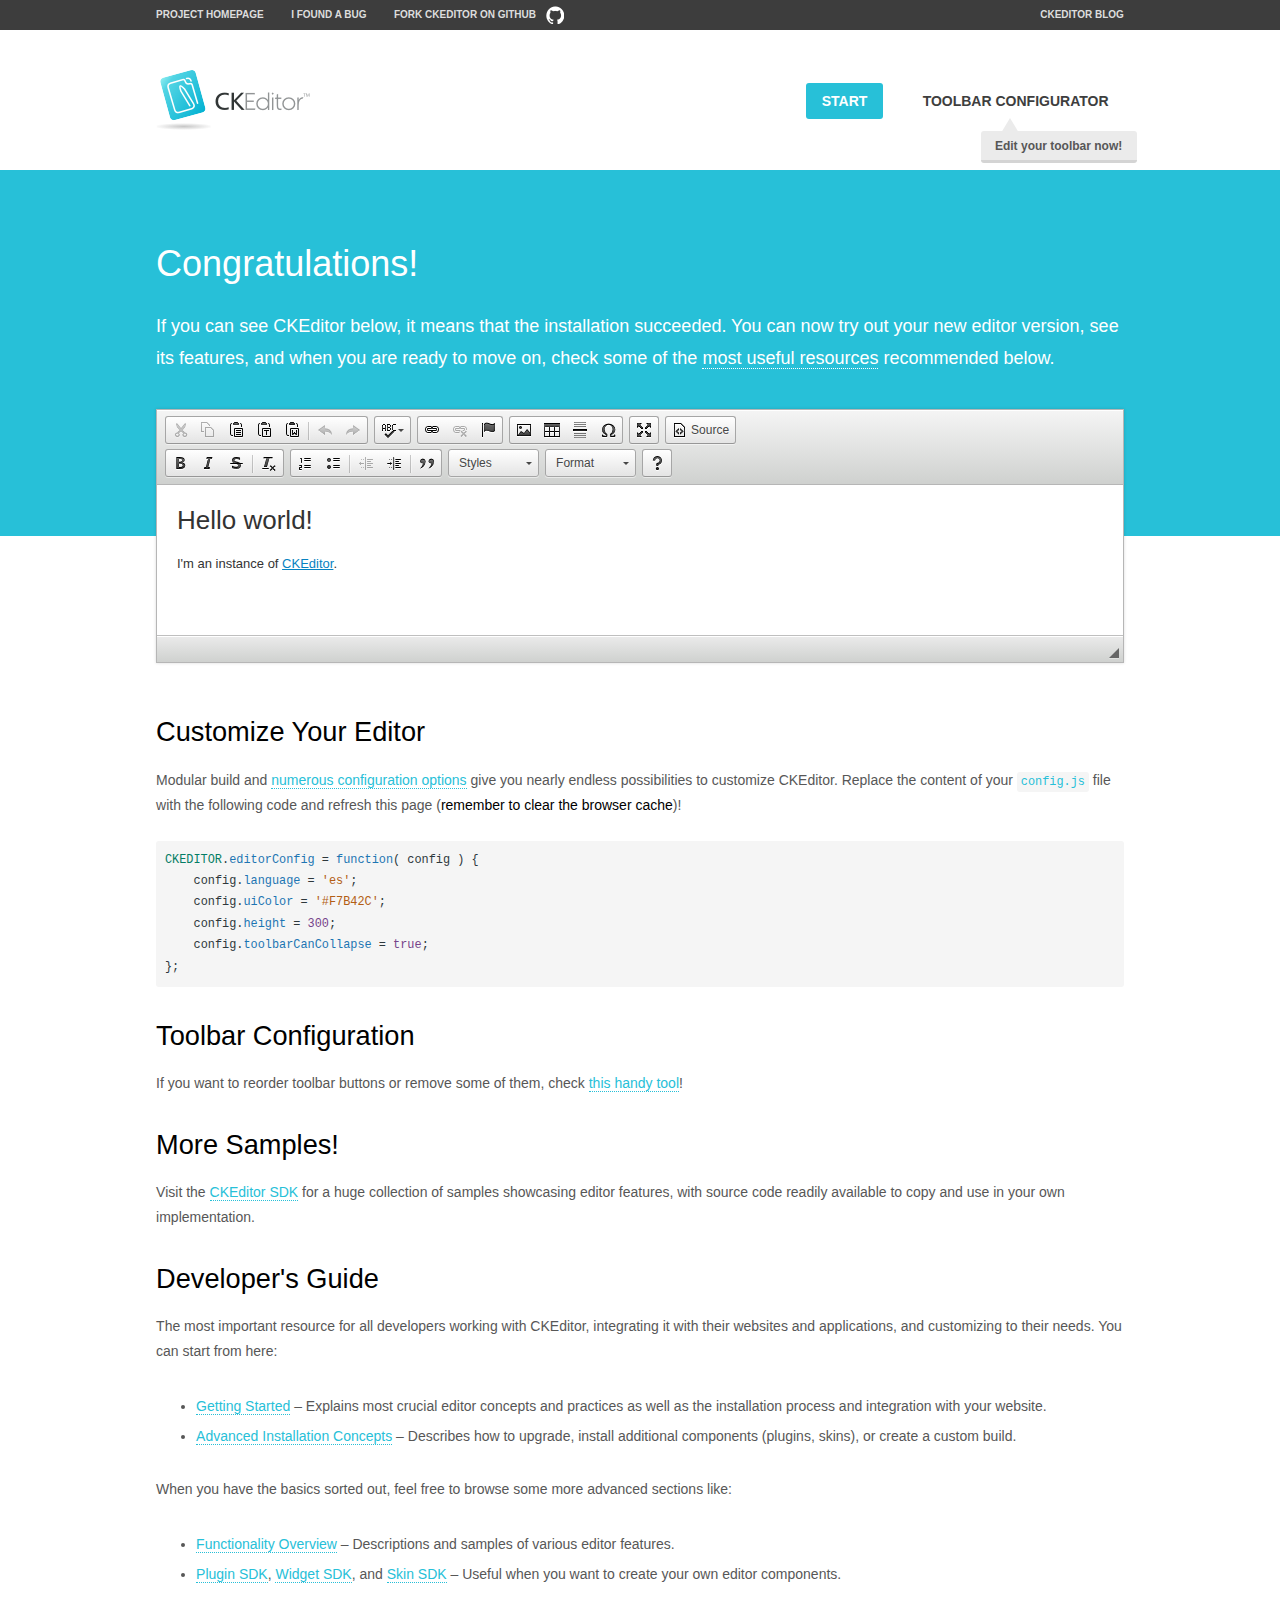
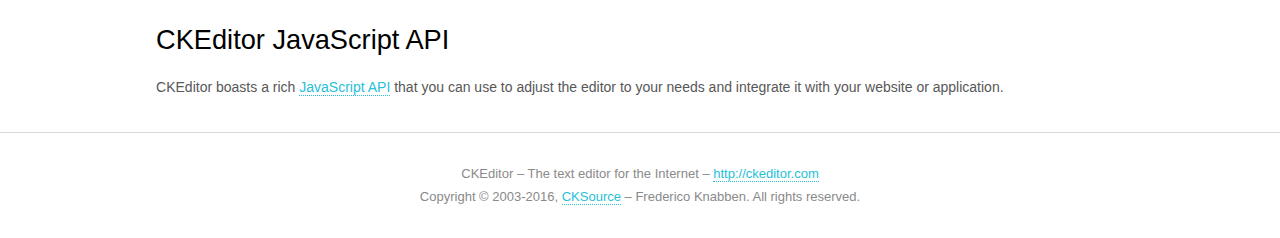
<file: assets/resources/plugins/ckeditor/samples/index.html>
<!DOCTYPE html>
<!--
Copyright (c) 2003-2016, CKSource - Frederico Knabben. All rights reserved.
For licensing, see LICENSE.md or http://ckeditor.com/license
-->
<html>
<head>
	<meta charset="utf-8">
	<title>CKEditor Sample</title>
	<script src="../ckeditor.js"></script>
	<script src="js/sample.js"></script>
	<link rel="stylesheet" href="css/samples.css">
	<link rel="stylesheet" href="toolbarconfigurator/lib/codemirror/neo.css">
</head>
<body id="main">

<nav class="navigation-a">
	<div class="grid-container">
		<ul class="navigation-a-left grid-width-70">
			<li><a href="http://ckeditor.com">Project Homepage</a></li>
			<li><a href="http://dev.ckeditor.com/">I found a bug</a></li>
			<li><a href="http://github.com/ckeditor/ckeditor-dev" class="icon-pos-right icon-navigation-a-github">Fork CKEditor on GitHub</a></li>
		</ul>
		<ul class="navigation-a-right grid-width-30">
			<li><a href="http://ckeditor.com/blog-list">CKEditor Blog</a></li>
		</ul>
	</div>
</nav>

<header class="header-a">
	<div class="grid-container">
		<h1 class="header-a-logo grid-width-30">
			<a href="index.html"><img src="img/logo.png" alt="CKEditor Sample"></a>
		</h1>

		<nav class="navigation-b grid-width-70">
			<ul>
				<li><a href="index.html" class="button-a button-a-background">Start</a></li>
				<li><a href="toolbarconfigurator/index.html" class="button-a">Toolbar configurator <span class="balloon-a balloon-a-nw">Edit your toolbar now!</span></a></li>
			</ul>
		</nav>
	</div>
</header>

<main>
	<div class="adjoined-top">
		<div class="grid-container">
			<div class="content grid-width-100">
				<h1>Congratulations!</h1>
				<p>
					If you can see CKEditor below, it means that the installation succeeded.
					You can now try out your new editor version, see its features, and when you are ready to move on, check some of the <a href="#sample-customize">most useful resources</a> recommended below.
				</p>
			</div>
		</div>
	</div>
	<div class="adjoined-bottom">
		<div class="grid-container">
			<div class="grid-width-100">
				<div id="editor">
					<h1>Hello world!</h1>
					<p>I'm an instance of <a href="http://ckeditor.com">CKEditor</a>.</p>
				</div>
			</div>
		</div>
	</div>

	<div class="grid-container">
		<div class="content grid-width-100">
			<section id="sample-customize">
				<h2>Customize Your Editor</h2>
				<p>Modular build and <a href="http://docs.ckeditor.com/#!/guide/dev_configuration">numerous configuration options</a> give you nearly endless possibilities to customize CKEditor. Replace the content of your <code><a href="../config.js">config.js</a></code> file with the following code and refresh this page (<strong>remember to clear the browser cache</strong>)!</p>
		<pre class="cm-s-neo CodeMirror"><code><span style="padding-right: 0.1px;"><span class="cm-variable">CKEDITOR</span>.<span class="cm-property">editorConfig</span> <span class="cm-operator">=</span> <span class="cm-keyword">function</span>( <span class="cm-def">config</span> ) {</span>
<span style="padding-right: 0.1px;"><span class="cm-tab">	</span><span class="cm-variable-2">config</span>.<span class="cm-property">language</span> <span class="cm-operator">=</span> <span class="cm-string">'es'</span>;</span>
<span style="padding-right: 0.1px;"><span class="cm-tab">	</span><span class="cm-variable-2">config</span>.<span class="cm-property">uiColor</span> <span class="cm-operator">=</span> <span class="cm-string">'#F7B42C'</span>;</span>
<span style="padding-right: 0.1px;"><span class="cm-tab">	</span><span class="cm-variable-2">config</span>.<span class="cm-property">height</span> <span class="cm-operator">=</span> <span class="cm-number">300</span>;</span>
<span style="padding-right: 0.1px;"><span class="cm-tab">	</span><span class="cm-variable-2">config</span>.<span class="cm-property">toolbarCanCollapse</span> <span class="cm-operator">=</span> <span class="cm-atom">true</span>;</span>
<span style="padding-right: 0.1px;">};</span></code></pre>
			</section>

			<section>
				<h2>Toolbar Configuration</h2>
				<p>If you want to reorder toolbar buttons or remove some of them, check <a href="toolbarconfigurator/index.html">this handy tool</a>!</p>
			</section>

			<section>
				<h2>More Samples!</h2>
				<p>Visit the <a href="http://sdk.ckeditor.com">CKEditor SDK</a> for a huge collection of samples showcasing editor features, with source code readily available to copy and use in your own implementation.</p>
			</section>

			<section>
				<h2>Developer's Guide</h2>
				<p>The most important resource for all developers working with CKEditor, integrating it with their websites and applications, and customizing to their needs. You can start from here:</p>
				<ul>
					<li><a href="http://docs.ckeditor.com/#!/guide/dev_installation">Getting Started</a> &ndash; Explains most crucial editor concepts and practices as well as the installation process and integration with your website.</li>
					<li><a href="http://docs.ckeditor.com/#!/guide/dev_advanced_installation">Advanced Installation Concepts</a> &ndash; Describes how to upgrade, install additional components (plugins, skins), or create a custom build.</li>
				</ul>
					<p>When you have the basics sorted out, feel free to browse some more advanced sections like:</p>
				<ul>
					<li><a href="http://docs.ckeditor.com/#!/guide/dev_features">Functionality Overview</a> &ndash; Descriptions and samples of various editor features.</li>
					<li><a href="http://docs.ckeditor.com/#!/guide/plugin_sdk_intro">Plugin SDK</a>, <a href="http://docs.ckeditor.com/#!/guide/widget_sdk_intro">Widget SDK</a>, and <a href="http://docs.ckeditor.com/#!/guide/skin_sdk_intro">Skin SDK</a> &ndash; Useful when you want to create your own editor components.</li>
				</ul>
			</section>

			<section>
				<h2>CKEditor JavaScript API</h2>
				<p>CKEditor boasts a rich <a href="http://docs.ckeditor.com/#!/api">JavaScript API</a> that you can use to adjust the editor to your needs and integrate it with your website or application.</p>
			</section>
		</div>
	</div>
</main>

<footer class="footer-a grid-container">
	<div class="grid-container">
		<p class="grid-width-100">
			CKEditor &ndash; The text editor for the Internet &ndash; <a class="samples" href="http://ckeditor.com/">http://ckeditor.com</a>
		</p>
		<p class="grid-width-100" id="copy">
			Copyright &copy; 2003-2016, <a class="samples" href="http://cksource.com/">CKSource</a> &ndash; Frederico Knabben. All rights reserved.
		</p>
	</div>
</footer>
<script>
	initSample();
</script>

</body>
</html>
</file>
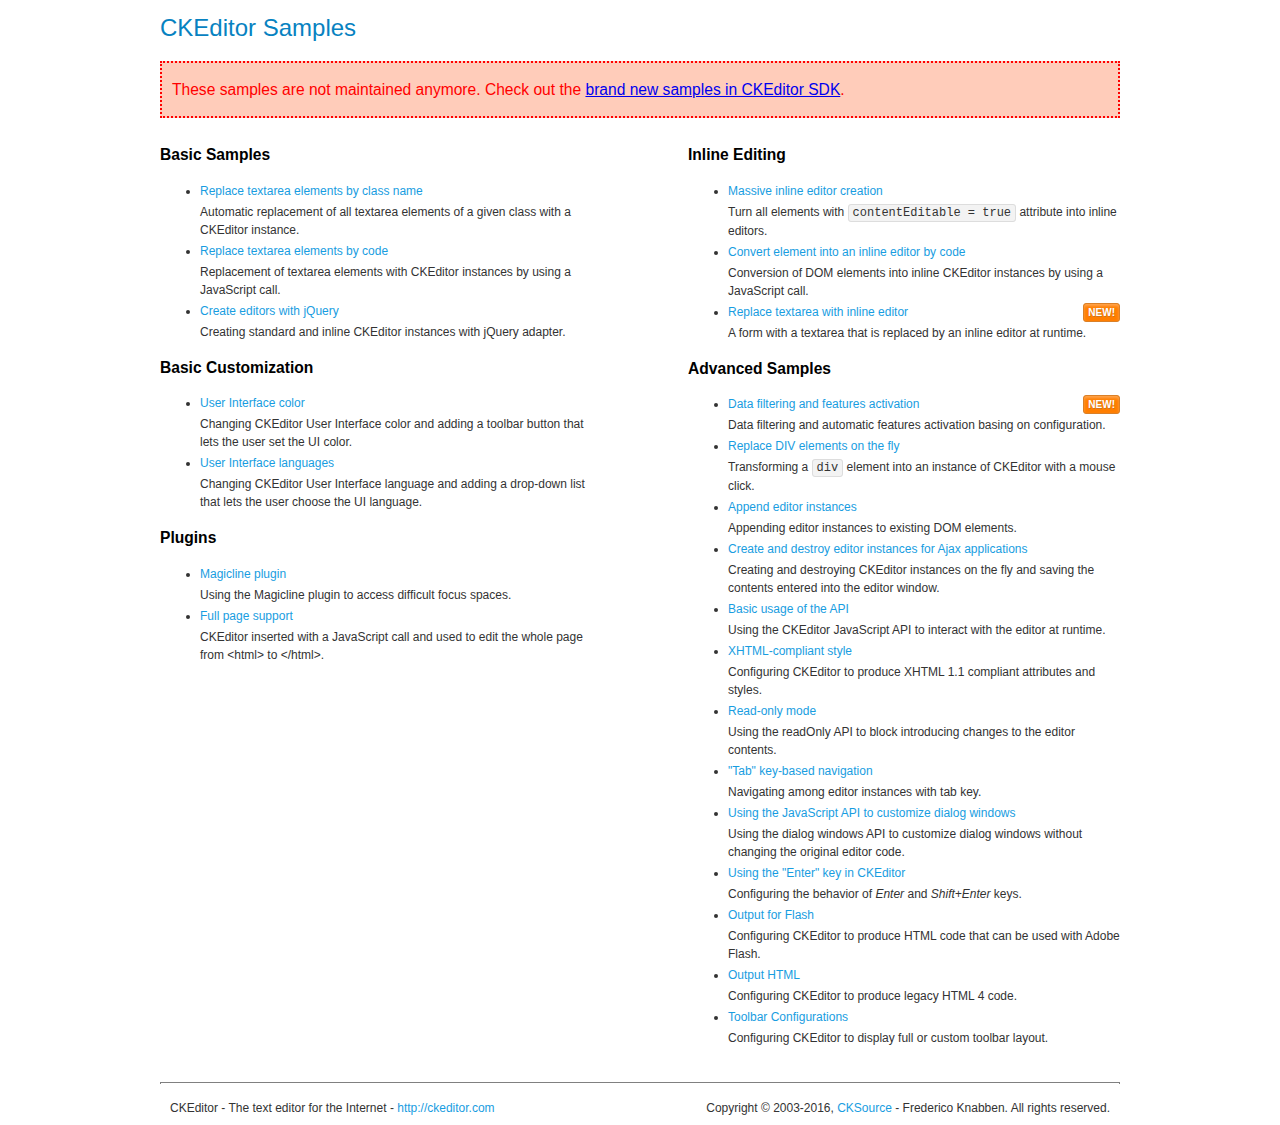
<file: assets/resources/plugins/ckeditor/samples/old/index.html>
<!DOCTYPE html>
<!--
Copyright (c) 2003-2016, CKSource - Frederico Knabben. All rights reserved.
For licensing, see LICENSE.md or http://ckeditor.com/license
-->
<html>
<head>
	<meta charset="utf-8">
	<title>CKEditor Samples</title>
	<link rel="stylesheet" href="sample.css">
</head>
<body>
	<h1 class="samples">
		CKEditor Samples
	</h1>
	<div class="warning deprecated">
		These samples are not maintained anymore. Check out the <a href="http://sdk.ckeditor.com/">brand new samples in CKEditor SDK</a>.
	</div>
	<div class="twoColumns">
		<div class="twoColumnsLeft">
			<h2 class="samples">
				Basic Samples
			</h2>
			<dl class="samples">
				<dt><a class="samples" href="replacebyclass.html">Replace textarea elements by class name</a></dt>
				<dd>Automatic replacement of all textarea elements of a given class with a CKEditor instance.</dd>

				<dt><a class="samples" href="replacebycode.html">Replace textarea elements by code</a></dt>
				<dd>Replacement of textarea elements with CKEditor instances by using a JavaScript call.</dd>

				<dt><a class="samples" href="jquery.html">Create editors with jQuery</a></dt>
				<dd>Creating standard and inline CKEditor instances with jQuery adapter.</dd>
			</dl>

			<h2 class="samples">
				Basic Customization
			</h2>
			<dl class="samples">
				<dt><a class="samples" href="uicolor.html">User Interface color</a></dt>
				<dd>Changing CKEditor User Interface color and adding a toolbar button that lets the user set the UI color.</dd>

				<dt><a class="samples" href="uilanguages.html">User Interface languages</a></dt>
				<dd>Changing CKEditor User Interface language and adding a drop-down list that lets the user choose the UI language.</dd>
			</dl>


			<h2 class="samples">Plugins</h2>
<dl class="samples">
<dt><a class="samples" href="magicline/magicline.html">Magicline plugin</a></dt>
<dd>Using the Magicline plugin to access difficult focus spaces.</dd>

<dt><a class="samples" href="wysiwygarea/fullpage.html">Full page support</a></dt>
<dd>CKEditor inserted with a JavaScript call and used to edit the whole page from &lt;html&gt; to &lt;/html&gt;.</dd>
</dl>
		</div>
		<div class="twoColumnsRight">
			<h2 class="samples">
				Inline Editing
			</h2>
			<dl class="samples">
				<dt><a class="samples" href="inlineall.html">Massive inline editor creation</a></dt>
				<dd>Turn all elements with <code>contentEditable = true</code> attribute into inline editors.</dd>

				<dt><a class="samples" href="inlinebycode.html">Convert element into an inline editor by code</a></dt>
				<dd>Conversion of DOM elements into inline CKEditor instances by using a JavaScript call.</dd>

				<dt><a class="samples" href="inlinetextarea.html">Replace textarea with inline editor</a> <span class="new">New!</span></dt>
				<dd>A form with a textarea that is replaced by an inline editor at runtime.</dd>

				
			</dl>

			<h2 class="samples">
				Advanced Samples
			</h2>
			<dl class="samples">
				<dt><a class="samples" href="datafiltering.html">Data filtering and features activation</a> <span class="new">New!</span></dt>
				<dd>Data filtering and automatic features activation basing on configuration.</dd>

				<dt><a class="samples" href="divreplace.html">Replace DIV elements on the fly</a></dt>
				<dd>Transforming a <code>div</code> element into an instance of CKEditor with a mouse click.</dd>

				<dt><a class="samples" href="appendto.html">Append editor instances</a></dt>
				<dd>Appending editor instances to existing DOM elements.</dd>

				<dt><a class="samples" href="ajax.html">Create and destroy editor instances for Ajax applications</a></dt>
				<dd>Creating and destroying CKEditor instances on the fly and saving the contents entered into the editor window.</dd>

				<dt><a class="samples" href="api.html">Basic usage of the API</a></dt>
				<dd>Using the CKEditor JavaScript API to interact with the editor at runtime.</dd>

				<dt><a class="samples" href="xhtmlstyle.html">XHTML-compliant style</a></dt>
				<dd>Configuring CKEditor to produce XHTML 1.1 compliant attributes and styles.</dd>

				<dt><a class="samples" href="readonly.html">Read-only mode</a></dt>
				<dd>Using the readOnly API to block introducing changes to the editor contents.</dd>

				<dt><a class="samples" href="tabindex.html">"Tab" key-based navigation</a></dt>
				<dd>Navigating among editor instances with tab key.</dd>


				
<dt><a class="samples" href="dialog/dialog.html">Using the JavaScript API to customize dialog windows</a></dt>
<dd>Using the dialog windows API to customize dialog windows without changing the original editor code.</dd>

<dt><a class="samples" href="enterkey/enterkey.html">Using the &quot;Enter&quot; key in CKEditor</a></dt>
<dd>Configuring the behavior of <em>Enter</em> and <em>Shift+Enter</em> keys.</dd>

<dt><a class="samples" href="htmlwriter/outputforflash.html">Output for Flash</a></dt>
<dd>Configuring CKEditor to produce HTML code that can be used with Adobe Flash.</dd>

<dt><a class="samples" href="htmlwriter/outputhtml.html">Output HTML</a></dt>
<dd>Configuring CKEditor to produce legacy HTML 4 code.</dd>

<dt><a class="samples" href="toolbar/toolbar.html">Toolbar Configurations</a></dt>
<dd>Configuring CKEditor to display full or custom toolbar layout.</dd>

			</dl>
		</div>
	</div>
	<div id="footer">
		<hr>
		<p>
			CKEditor - The text editor for the Internet - <a class="samples" href="http://ckeditor.com/">http://ckeditor.com</a>
		</p>
		<p id="copy">
			Copyright &copy; 2003-2016, <a class="samples" href="http://cksource.com/">CKSource</a> - Frederico Knabben. All rights reserved.
		</p>
	</div>
</body>
</html>
</file>
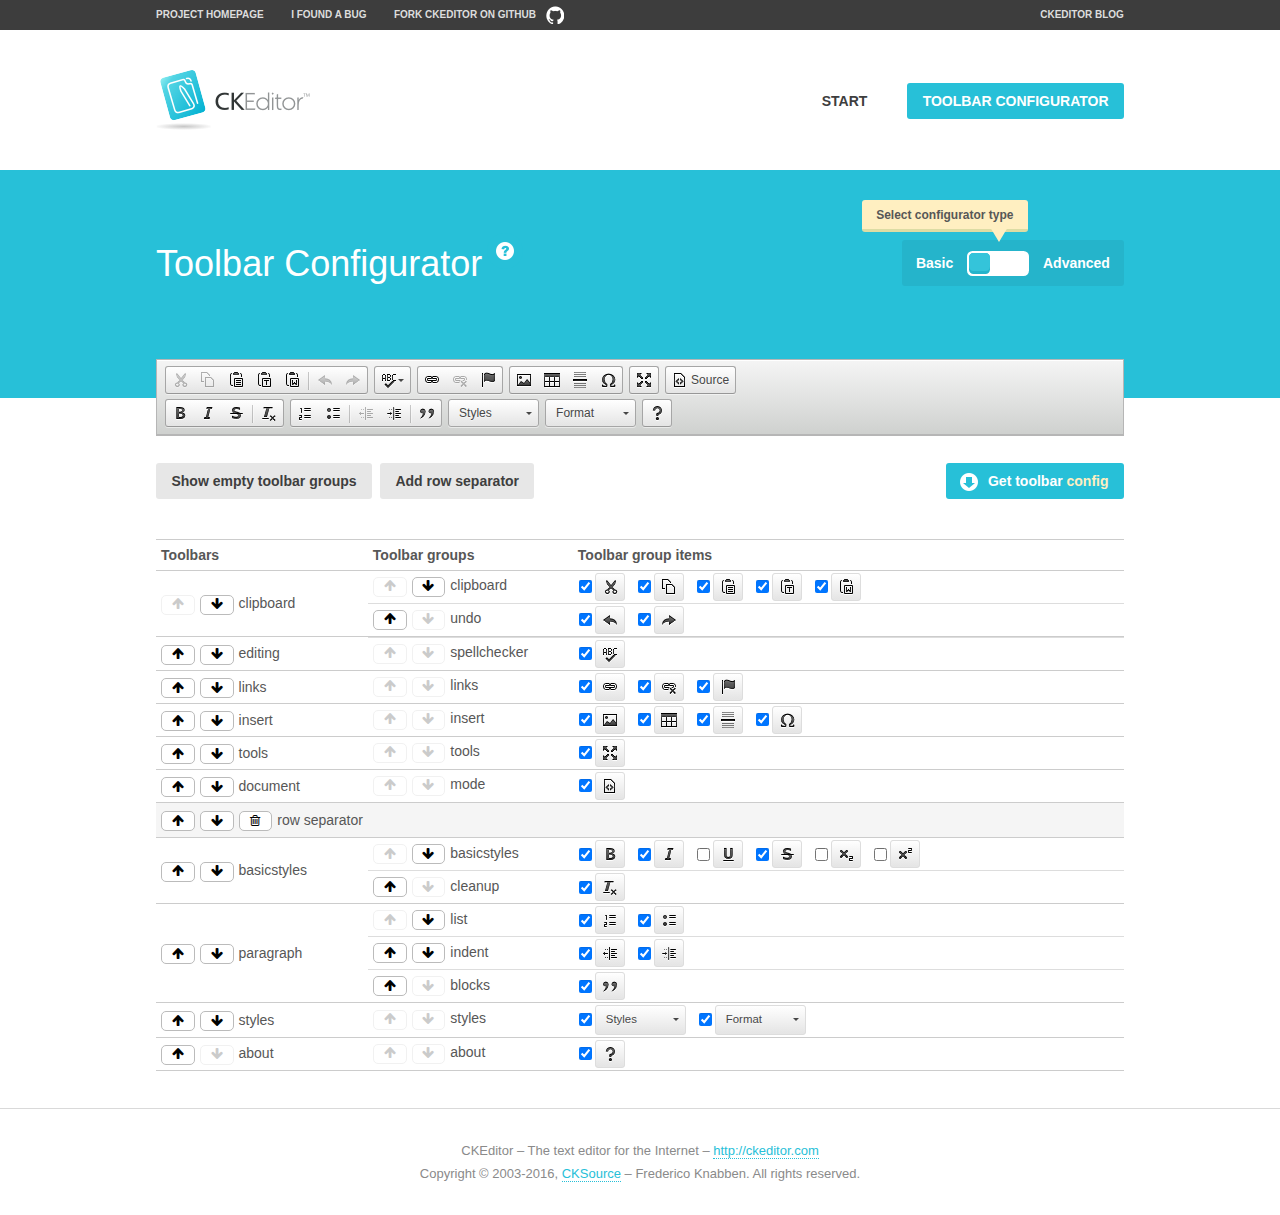
<file: assets/resources/plugins/ckeditor/samples/toolbarconfigurator/index.html>
<!DOCTYPE html>
<!--
Copyright (c) 2003-2016, CKSource - Frederico Knabben. All rights reserved.
For licensing, see LICENSE.md or http://ckeditor.com/license
-->
<!--[if IE 8]><html class="ie8"><![endif]-->
<!--[if gt IE 8]><html><![endif]-->
<!--[if !IE]><!--><html><!--<![endif]-->
<head>
	<meta charset="utf-8">
	<title>Toolbar Configurator</title>
	<script src="../../ckeditor.js"></script>
	<script>
		if ( CKEDITOR.env.ie && CKEDITOR.env.version < 9 )
			CKEDITOR.tools.enableHtml5Elements( document );
	</script>
	<link rel="stylesheet" href="lib/codemirror/codemirror.css">
	<link rel="stylesheet" href="lib/codemirror/show-hint.css">
	<link rel="stylesheet" href="lib/codemirror/neo.css">
	<link rel="stylesheet" href="css/fontello.css">
	<link rel="stylesheet" href="../css/samples.css">
</head>
<body id="toolbar">

<nav class="navigation-a">
	<div class="grid-container">
		<ul class="navigation-a-left grid-width-70">
			<li><a href="http://ckeditor.com">Project Homepage</a></li>
			<li><a href="http://dev.ckeditor.com/">I found a bug</a></li>
			<li><a href="http://github.com/ckeditor/ckeditor-dev" class="icon-pos-right icon-navigation-a-github">Fork CKEditor on GitHub</a></li>
		</ul>
		<ul class="navigation-a-right grid-width-30">
			<li><a href="http://ckeditor.com/blog-list">CKEditor Blog</a></li>
		</ul>
	</div>
</nav>

<header class="header-a">
	<div class="grid-container">
		<h1 class="header-a-logo grid-width-30">
			<a href="../index.html"><img src="../img/logo.png" alt="CKEditor Logo"></a>
		</h1>
		<nav class="navigation-b grid-width-70">
			<ul>
				<li><a href="../index.html"  class="button-a">Start</a></li>
				<li><a href="index.html"  class="button-a button-a-background">Toolbar configurator</a></li>
			</ul>
		</nav>
	</div>
</header>

<main>
	<div class="adjoined-top">
		<div class="grid-container">
			<div class="content grid-width-100">
				<div class="grid-container-nested">
					<h1 class="grid-width-60">
						Toolbar Configurator
						<a href="#help-content" type="button" title="Configurator help" id="help" class="button-a button-a-background button-a-no-text icon-pos-left icon-question-mark">Help</a>
					</h1>

					<div class="grid-width-40 grid-switch-magic">
						<div class="switch">
							<span class="balloon-a balloon-a-se">Select configurator type</span>
							<input type="radio" name="radio" data-num="1" id="radio-basic" />
							<input type="radio" name="radio" data-num="2" id="radio-advanced" />
							<label data-for="1" for="radio-basic">Basic</label>
							<span class="switch-inner">
								<span class="handler"></span>
							</span>
							<label data-for="2" for="radio-advanced">Advanced</label>
						</div>
					</div>
				</div>
			</div>
		</div>
	</div>
	<div class="adjoined-bottom">
		<div class="grid-container">
			<div class="grid-width-100">
				<div class="editors-container">
					<div id="editor-basic"></div>
					<div id="editor-advanced"></div>
				</div>
			</div>
		</div>
	</div>

	<div class="grid-container configurator">
		<div class="content grid-width-100">
			<div class="configurator">
				<div>
					<div id="toolbarModifierWrapper"></div>
				</div>
			</div>
		</div>
	</div>

	<div id="help-content">
		<div class="grid-container">
			<div class="grid-width-100">
				<h2>What Am I Doing Here?</h2>

				<div class="grid-container grid-container-nested">
					<div class="basic">
						<div class="grid-width-50">
							<p>Arrange <a href="http://docs.ckeditor.com/#!/api/CKEDITOR.config-cfg-toolbarGroups">toolbar groups</a>, toggle <a href="http://docs.ckeditor.com/#!/api/CKEDITOR.config-cfg-removeButtons">button visibility</a> according to your needs and get your toolbar configuration.</p>
							<p>You can replace the content of the <a href="../../config.js"><code>config.js</code></a> file with the generated configuration. If you already set some configuration options you will need to merge both configurations.</p>
						</div>
						<div class="grid-width-50">
							<p>Read more about different ways of <a href="http://docs.ckeditor.com/#!/guide/dev_configuration">setting configuration</a> and do not forget about <strong>clearing browser cache</strong>.</p>
							<p>Arranging toolbar groups is the recommended way of configuring the toolbar, but if you need more freedom you can use the <a href="#advanced">advanced configurator</a>.</p>
						</div>
					</div>
					<div class="advanced" style="display: none;">
						<div class="grid-width-50">
							<p>With this code editor you can edit your <a href="http://docs.ckeditor.com/#!/api/CKEDITOR.config-cfg-toolbar">toolbar configuration</a> live.</p>
							<p>You can replace the content of the <a href="../../config.js"><code>config.js</code></a> file with the generated configuration. If you already set some configuration options you will need to merge both configurations.</p>
						</div>
						<div class="grid-width-50">
							<p>Read more about different ways of <a href="http://docs.ckeditor.com/#!/guide/dev_configuration">setting configuration</a> and do not forget about <strong>clearing browser cache</strong>.</p>
						</div>
					</div>
				</div>

				<p class="grid-container grid-container-nested">
					<button type="button" class="help-content-close grid-width-100 button-a button-a-background">Got it. Let's play!</button>
				</p>
			</div>
		</div>
	</div>
</main>

<footer class="footer-a grid-container">
	<p class="grid-width-100">
		CKEditor &ndash; The text editor for the Internet &ndash; <a class="samples" href="http://ckeditor.com/">http://ckeditor.com</a>
	</p>
	<p class="grid-width-100" id="copy">
		Copyright &copy; 2003-2016, <a class="samples" href="http://cksource.com/">CKSource</a> &ndash; Frederico Knabben. All rights reserved.
	</p>
</footer>

<script src="lib/codemirror/codemirror.js"></script>
<script src="lib/codemirror/javascript.js"></script>
<script src="lib/codemirror/show-hint.js"></script>

<script src="js/fulltoolbareditor.js"></script>
<script src="js/abstracttoolbarmodifier.js"></script>
<script src="js/toolbarmodifier.js"></script>
<script src="js/toolbartextmodifier.js"></script>
<script src="../js/sf.js"></script>

<script>
	( function() {
		'use strict';

		var mode = ( window.location.hash.substr( 1 ) === 'advanced' ) ? 'advanced' : 'basic',
			configuratorSection = CKEDITOR.document.findOne( 'main > .grid-container.configurator' ),
			basicInstruction = CKEDITOR.document.findOne( '#help-content .basic' ),
			advancedInstruction = CKEDITOR.document.findOne( '#help-content .advanced' ),

			// Configurator mode switcher.
			modeSwitchBasic = CKEDITOR.document.getById( 'radio-basic' ),
			modeSwitchAdvanced = CKEDITOR.document.getById( 'radio-advanced' );

		// Initial setup
		function updateSwitcher() {
			if ( mode === 'advanced' ) {
				modeSwitchAdvanced.$.checked = true;
			} else {
				modeSwitchBasic.$.checked = true;
			}
		}

		updateSwitcher();

		CKEDITOR.document.getWindow().on( 'hashchange', function( e ) {
			var hash = window.location.hash.substr( 1 );
			if ( !( hash === 'advanced' || hash === 'basic' ) ) {
				return;
			}
			mode = hash;
			onToolbarsDone( mode );
		} );

		CKEDITOR.document.getWindow().on( 'resize', function() {
			updateToolbar( ( mode === 'basic' ? toolbarModifier : toolbarTextModifier )[ 'editorInstance' ] );
		} );

		function onRefresh( modifier ) {
			modifier = modifier || this;

			if ( mode === 'basic' && modifier instanceof ToolbarConfigurator.ToolbarTextModifier ) {
				return;
			}

			// CodeMirror container becomes visible, so we need to refresh and to avoid rendering problems.
			if ( mode === 'advanced' && modifier instanceof ToolbarConfigurator.ToolbarTextModifier ) {
				modifier.codeContainer.refresh();
			}

			updateToolbar( modifier.editorInstance );
		}

		function updateToolbar( editor ) {
			var editorContainer = editor.container;

			// Not always editor is loaded.
			if ( !editorContainer ) {
				return;
			}

			var displayStyle = editorContainer.getStyle( 'display' );

			editorContainer.setStyle( 'display', 'block' );

			var newHeight = editorContainer.getSize( 'height' );

			var newMarginTop = parseInt( editorContainer.getComputedStyle( 'margin-top' ), 10 );
			newMarginTop = ( isNaN( newMarginTop ) ? 0 : Number( newMarginTop ) );

			var newMarginBottom = parseInt( editorContainer.getComputedStyle( 'margin-bottom' ), 10 );
			newMarginBottom = ( isNaN( newMarginBottom ) ? 0 : Number( newMarginBottom ) );

			var result = newHeight + newMarginTop + newMarginBottom;

			editorContainer.setStyle( 'display', displayStyle );

			editor.container.getAscendant( 'div' ).setStyle( 'height', result + 'px' );
		}

		var toolbarModifier = new ToolbarConfigurator.ToolbarModifier( 'editor-basic' );

		var done = 0;
		toolbarModifier.init( onToolbarInit );
		toolbarModifier.onRefresh = onRefresh;

		CKEDITOR.document.getById( 'toolbarModifierWrapper' ).append( toolbarModifier.mainContainer );

		var toolbarTextModifier = new ToolbarConfigurator.ToolbarTextModifier( 'editor-advanced' );
		toolbarTextModifier.init( onToolbarInit );
		toolbarTextModifier.onRefresh = onRefresh;

		function onToolbarInit() {
			if ( ++done === 2 ) {
				onToolbarsDone();

				positionSticky.watch( CKEDITOR.document.findOne( '.toolbar' ), function() {
					return mode === 'advanced';
				} );
			}
		}

		function onToolbarsDone() {
			if ( mode === 'basic' ) {
				toggleModeBasic( false );
			} else {
				toggleModeAdvanced( false );
			}

			updateSwitcher();

			setTimeout( function() {
				CKEDITOR.document.findOne( '.editors-container' ).addClass( 'active' );
				CKEDITOR.document.findOne( '#toolbarModifierWrapper' ).addClass( 'active' );
			}, 200 );
		}

		CKEDITOR.document.getById( 'toolbarModifierWrapper' ).append( toolbarTextModifier.mainContainer );

		function toogleModeSwitch( onElement, offElement, onModifier, offModifier ) {
			onElement.addClass( 'fancy-button-active' );
			offElement.removeClass( 'fancy-button-active' );

			onModifier.showUI();
			offModifier.hideUI();
		}

		function toggleModeBasic( callOnRefresh ) {
			callOnRefresh = ( callOnRefresh !== false );
			mode = 'basic';
			window.location.hash = '#basic';
			toogleModeSwitch( modeSwitchBasic, modeSwitchAdvanced, toolbarModifier, toolbarTextModifier );

			configuratorSection.removeClass( 'freed-width' );
			basicInstruction.show();
			advancedInstruction.hide();

			callOnRefresh && onRefresh( toolbarModifier );
		}

		function toggleModeAdvanced( callOnRefresh ) {
			callOnRefresh = ( callOnRefresh !== false );
			mode = 'advanced';
			window.location.hash = '#advanced';
			toogleModeSwitch( modeSwitchAdvanced, modeSwitchBasic, toolbarTextModifier, toolbarModifier );

			configuratorSection.addClass( 'freed-width' );
			advancedInstruction.show();
			basicInstruction.hide();

			callOnRefresh && onRefresh( toolbarTextModifier );
		}

		modeSwitchBasic.on( 'click', toggleModeBasic );
		modeSwitchAdvanced.on( 'click', toggleModeAdvanced );

		//
		// Position:sticky for the toolbar.
		//

		// Will make elements behave like they were styled with position:sticky.
		var positionSticky = {
			// Store object: {
			// 		element: CKEDITOR.dom.element, // Element which will float.
			// 		placeholder: CKEDITOR.dom.element, // Placeholder which is place to prevent page bounce.
			// 		isFixed: boolean // Whether element float now.
			// }
			watched: [],

			active: [],

			staticContainer: null,

			init: function() {
				var element = CKEDITOR.dom.element.createFromHtml(
					'<div class="staticContainer">' +
						'<div class="grid-container" >' +
							'<div class="grid-width-100">' +
								'<div class="inner"></div>' +
							'</div>' +
						'</div>' +
					'</div>' );

				this.staticContainer = element.findOne( '.inner' );

				CKEDITOR.document.getBody().append( element );
			},

			watch: function( element, preventFunc ) {
				this.watched.push( {
					element: element,
					placeholder: new CKEDITOR.dom.element( 'div' ),
					isFixed: false,
					preventFunc: preventFunc
				} );
			},

			checkAll: function() {
				for ( var i = 0; i < this.watched.length; i++ ) {
					this.check( this.watched[ i ] );
				}
			},

			check: function( element ) {
				var isFixed = element.isFixed;
				var shouldBeFixed = this.shouldBeFixed( element );

				// Nothing to be done.
				if ( isFixed === shouldBeFixed ) {
					return;
				}

				var placeholder = element.placeholder;

				if ( isFixed ) {
					// Unfixing.

					element.element.insertBefore( placeholder );
					placeholder.remove();

					element.element.removeStyle( 'margin' );

					this.active.splice( CKEDITOR.tools.indexOf( this.active, element ), 1 );

				} else {
					// Fixing.
					placeholder.setStyle( 'width', element.element.getSize( 'width' ) + 'px' );
					placeholder.setStyle( 'height', element.element.getSize( 'height' ) + 'px' );
					placeholder.setStyle( 'margin-bottom', element.element.getComputedStyle( 'margin-bottom' ) );
					placeholder.setStyle( 'display', element.element.getComputedStyle( 'display' ) );
					placeholder.insertAfter( element.element );

					this.staticContainer.append( element.element );

					this.active.push( element );
				}

				element.isFixed = !element.isFixed;
			},

			shouldBeFixed: function( element ) {
				if ( element.preventFunc && element.preventFunc() ) {
					return false;
				}

				// If element is already fixed we are checking it's placeholder.
				var related = ( element.isFixed ? element.placeholder : element.element ),
					clientRect = related.$.getBoundingClientRect(),
					staticHeight = this.staticContainer.getSize('height' ),
					elemHeight = element.element.getSize( 'height' );

				if ( element.isFixed ) {
					return ( clientRect.top + elemHeight < staticHeight );
				} else {
					return ( clientRect.top < staticHeight );
				}
			}
		};

		positionSticky.init();

		CKEDITOR.document.getWindow().on( 'scroll',
			new CKEDITOR.tools.eventsBuffer( 100, positionSticky.checkAll, positionSticky ).input
		);

		// Make the toolbar sticky.
		positionSticky.watch( CKEDITOR.document.findOne( '.editors-container' ) );

		// Help button and help-content.
		( function() {
			var helpButton = CKEDITOR.document.getById( 'help' ),
				helpContent = CKEDITOR.document.getById( 'help-content' );

			// Don't show help button on IE8 because it's unsupported by Pico Modal.
			if ( CKEDITOR.env.ie && CKEDITOR.env.version == 8 ) {
				helpButton.hide();
			} else {
				// Display help modal when the button is clicked.
				helpButton.on( 'click', function( evt ) {
					SF.modal( {
						// Clone modal content from DOM.
						content: helpContent.getHtml(),

						afterCreate: function( modal ) {
							// Enable modal content button to close the modal.
							new CKEDITOR.dom.element( modal.modalElem() ).findOne( '.help-content-close' ).once( 'click', modal.close );
						}
					} ).show();
				} );
			}
		} )();
	} )();
</script>
</body>
</html>
</file>
<file: assets/resources/plugins/ckeditor/samples/css/samples.css>
/**
 * @license Copyright (c) 2003-2016, CKSource - Frederico Knabben. All rights reserved.
 * For licensing, see LICENSE.md or http://ckeditor.com/license
 */
@media (max-width: 900px) {
  .global-is-mobile-hidden {
    display: none !important;
  }
}
article,
aside,
details,
figcaption,
figure,
footer,
header,
hgroup,
main,
menu,
nav,
section {
  display: block;
}
body,
html {
  margin: 0;
  padding: 0;
  font: 16px / 1.8 Arial, 'Helvetica Neue', Helvetica, sans-serif;
  font-weight: 300;
  color: #575757;
}
.grid-width-10 {
  width: 10%;
}
.grid-width-20 {
  width: 20%;
}
.grid-width-30 {
  width: 30%;
}
.grid-width-40 {
  width: 40%;
}
.grid-width-50 {
  width: 50%;
}
.grid-width-60 {
  width: 60%;
}
.grid-width-70 {
  width: 70%;
}
.grid-width-80 {
  width: 80%;
}
.grid-width-90 {
  width: 90%;
}
.grid-width-100 {
  width: 100%;
}
@media (max-width: 900px) {
  .grid-width-10,
  .grid-width-20,
  .grid-width-30,
  .grid-width-40,
  .grid-width-50,
  .grid-width-60,
  .grid-width-70,
  .grid-width-80,
  .grid-width-90,
  .grid-width-100 {
    width: 100%;
  }
}
*[class*="grid-width"] {
  -webkit-box-sizing: border-box;
  -moz-box-sizing: border-box;
  box-sizing: border-box;
  padding-left: 4%;
  padding-right: 4%;
  float: left;
}
*[class*="grid-width"]:after,
.grid-container:after,
*[class*="grid-width"]:before,
.grid-container:before {
  content: '';
  display: block;
  overflow: hidden;
  visibility: hidden;
  font-size: 0;
  line-height: 0;
  width: 0;
  height: 0;
}
*[class*="grid-width"]:after,
.grid-container:after {
  clear: both;
}
.grid-container {
  -webkit-box-sizing: border-box;
  -moz-box-sizing: border-box;
  box-sizing: border-box;
  margin-left: auto;
  margin-right: auto;
}
.grid-container-nested *[class*="grid-width"]:first-child {
  padding-left: 0;
}
.grid-container-nested *[class*="grid-width"]:last-child {
  padding-right: 0;
}
@media (max-width: 900px) {
  .grid-container-nested *[class*="grid-width"]:first-child {
    padding-left: 4%;
  }
  .grid-container-nested *[class*="grid-width"]:last-child {
    padding-right: 4%;
  }
}
.header-a {
  min-height: 140px;
  overflow: hidden;
}
.header-a .header-a-logo {
  margin: 40px 0 0;
}
@media (max-width: 900px) {
  .header-a .header-a-logo {
    text-align: center;
  }
}
.header-a .header-a-logo img {
  border: transparent;
}
.navigation-a {
  height: 30px;
  background: #3d3d3d;
  position: absolute;
  left: 0;
  right: 0;
  top: 0;
  padding: 0;
  overflow: hidden;
}
@media (max-width: 900px) {
  .navigation-a {
    text-align: center;
  }
}
.navigation-a ul {
  list-style: none;
  margin: 0;
  overflow: hidden;
}
.navigation-a ul li,
.navigation-a ul li a {
  display: inline-block;
}
@media (max-width: 900px) {
  .navigation-a ul {
    width: auto;
    text-overflow: ellipsis;
    white-space: nowrap;
    display: inline-block;
    float: none;
  }
  .navigation-a ul:before,
  .navigation-a ul:after {
    display: none;
  }
}
.navigation-a ul.navigation-a-left {
  text-align: left;
}
@media (max-width: 900px) {
  .navigation-a ul.navigation-a-left {
    padding-right: 0;
  }
}
.navigation-a ul.navigation-a-right {
  text-align: right;
}
@media (max-width: 900px) {
  .navigation-a ul.navigation-a-right {
    padding-left: 23px;
  }
}
.navigation-a ul li + li {
  margin-left: 23px;
}
.navigation-a ul li a {
  font-size: 10px;
  font-size: 0.625rem;
  line-height: 18px;
  line-height: 1.13rem;
  line-height: 30px;
  float: left;
  color: #dddddd;
  font-weight: bold;
  text-decoration: none;
  text-transform: uppercase;
}
.navigation-a ul li a:hover {
  cursor: pointer;
  color: #ffffff;
}
.icon-navigation-a-github:before,
.icon-navigation-a-github:after {
  background-image: url("[data-uri]");
}
.navigation-b {
  text-align: right;
  margin: 52px 0 0;
  overflow: visible;
}
@media (max-width: 900px) {
  .navigation-b {
    text-align: center;
    margin-top: 20px;
    padding: 0;
  }
}
.navigation-b ul {
  padding: 0;
  list-style: none;
  margin: 0;
  overflow: visible;
}
.navigation-b ul li,
.navigation-b ul li a {
  display: inline-block;
}
@media (max-width: 900px) {
  .navigation-b ul {
    display: table;
    width: 100%;
    padding-bottom: 1.5em;
  }
}
@media (max-width: 900px) {
  .navigation-b ul li {
    display: table-row;
  }
}
.navigation-b ul li + li {
  margin-left: 20px;
}
@media (max-width: 900px) {
  .navigation-b ul li + li {
    margin-left: 0;
  }
}
.navigation-b ul li a {
  -webkit-box-sizing: border-box;
  -moz-box-sizing: border-box;
  box-sizing: border-box;
  text-transform: uppercase;
  text-decoration: none;
  outline: none;
}
@media (max-width: 900px) {
  .navigation-b ul li a {
    width: 100%;
    -webkit-border-radius: 0;
    -webkit-background-clip: padding-box;
    -moz-border-radius: 0;
    -moz-background-clip: padding;
    border-radius: 0;
    background-clip: padding-box;
  }
}
.footer-a {
  font-size: 13px;
  font-size: 0.8125rem;
  line-height: 23.4px;
  line-height: 1.46rem;
  padding-top: 2.25em;
  padding-bottom: 2.25em;
  overflow: hidden;
  color: #8a8a8a;
}
.footer-a a {
  color: #27c0d8;
  text-decoration: none;
  border-bottom: 1px dotted #27c0d8;
}
.footer-a a:hover {
  color: #23adc2;
}
.footer-a p {
  margin: 0;
  display: inline-block;
  text-align: center;
}
.content {
  font-size: 14px;
  font-size: 0.875rem;
  line-height: 25.2px;
  line-height: 1.57rem;
  overflow: hidden;
  padding-top: 1.5em;
  padding-bottom: 1.5em;
}
.content p {
  margin: 0.75em 0;
}
.content ul,
.content ol,
.content pre,
.content blockquote,
.content textarea:not([class^="cke"]),
.content .cke {
  margin: 1.875em 0;
}
.content code,
.content kbd {
  -webkit-border-radius: 3px;
  -webkit-background-clip: padding-box;
  -moz-border-radius: 3px;
  -moz-background-clip: padding;
  border-radius: 3px;
  background-clip: padding-box;
  padding: 3px 4px;
}
.content pre,
.content code,
.content kbd,
.content blockquote {
  background: #f5f5f5;
}
.content blockquote,
.content pre {
  background: none;
  border-left: 4px solid #27c0d8;
  padding: 1.5em 2.25em;
}
.content p a,
.content ul a,
.content ol a,
.content blockquote a,
.content h1 a,
.content h2 a,
.content h3 a,
.content h4 a,
.content h5 a {
  color: #27c0d8;
  text-decoration: none;
  border-bottom: 1px dotted #27c0d8;
}
.content p a:hover,
.content ul a:hover,
.content ol a:hover,
.content blockquote a:hover,
.content h1 a:hover,
.content h2 a:hover,
.content h3 a:hover,
.content h4 a:hover,
.content h5 a:hover {
  color: #23adc2;
}
.content h1,
.content h2,
.content h3,
.content h4,
.content h5 {
  color: #000;
  font-weight: 100;
}
.content h1 code,
.content h2 code,
.content h3 code,
.content h4 code,
.content h5 code,
.content h1 kbd,
.content h2 kbd,
.content h3 kbd,
.content h4 kbd,
.content h5 kbd {
  font-size: inherit;
}
.content h1 a.content-heading-anchor,
.content h2 a.content-heading-anchor,
.content h3 a.content-heading-anchor,
.content h4 a.content-heading-anchor,
.content h5 a.content-heading-anchor {
  font-weight: 100;
  vertical-align: middle;
  opacity: 0;
  border: 0;
}
.content h1:hover a.content-heading-anchor,
.content h2:hover a.content-heading-anchor,
.content h3:hover a.content-heading-anchor,
.content h4:hover a.content-heading-anchor,
.content h5:hover a.content-heading-anchor {
  opacity: 1;
}
.content h1:target a,
.content h2:target a,
.content h3:target a,
.content h4:target a,
.content h5:target a {
  -webkit-animation: targetLinkOpacity 0.5s linear alternate;
  -moz-animation: targetLinkOpacity 0.5s linear alternate;
  -o-animation: targetLinkOpacity 0.5s linear alternate;
  animation: targetLinkOpacity 0.5s linear alternate;
  opacity: 1;
}
.content input,
.content select,
.content textarea:not([class^="cke"]) {
  -webkit-border-radius: 3px;
  -webkit-background-clip: padding-box;
  -moz-border-radius: 3px;
  -moz-background-clip: padding;
  border-radius: 3px;
  background-clip: padding-box;
  -webkit-box-shadow: inset 0 1px 1px rgba(0, 0, 0, 0.08);
  -moz-box-shadow: inset 0 1px 1px rgba(0, 0, 0, 0.08);
  box-shadow: inset 0 1px 1px rgba(0, 0, 0, 0.08);
  font: inherit;
  color: inherit;
  border: 1px solid #d9d9d9;
  padding: .2em .5em;
}
.content input:focus,
.content select:focus,
.content textarea:not([class^="cke"]):focus {
  border-color: #66afe9;
  outline: 0;
  -webkit-box-shadow: inset 0 1px 1px rgba(0, 0, 0, 0.08), 0 0 8px #93c6ef;
  -moz-box-shadow: inset 0 1px 1px rgba(0, 0, 0, 0.08), 0 0 8px #93c6ef;
  box-shadow: inset 0 1px 1px rgba(0, 0, 0, 0.08), 0 0 8px #93c6ef;
}
.content abbr {
  border-bottom: 1px dotted #666;
  cursor: pointer;
}
.content blockquote {
  font-style: italic;
  font-family: Georgia, Times, "Times New Roman", serif;
  font-size: 16px;
  font-size: 1rem;
  line-height: 28.8px;
  line-height: 1.8rem;
}
.content em {
  font-style: italic;
}
.content h1 {
  font-size: 36px;
  font-size: 2.25rem;
  line-height: 64.8px;
  line-height: 4.05rem;
  margin: 1.125em 0 0;
}
.content h2 {
  font-size: 27.2px;
  font-size: 1.7rem;
  line-height: 48.96px;
  line-height: 3.06rem;
  margin: 0.9em 0 0;
}
.content h3 {
  font-size: 24px;
  font-size: 1.5rem;
  line-height: 43.2px;
  line-height: 2.7rem;
  font-weight: 500;
  margin: 0.75em 0 0;
}
.content h4 {
  font-size: 19.2px;
  font-size: 1.2rem;
  line-height: 34.56px;
  line-height: 2.16rem;
  font-weight: 500;
  margin: 0.75em 0 0;
}
.content h5 {
  font-size: 17.6px;
  font-size: 1.1rem;
  line-height: 31.68px;
  line-height: 1.98rem;
  font-weight: 500;
  margin: 0.75em 0 0;
}
.content hr {
  border: 0;
  border-top: 4px solid #d9d9d9;
  margin: 1.5em 0;
}
.content input[type="text"] {
  height: 1.8em;
  line-height: 1.8em;
}
.content input[type="button"] {
  -webkit-appearance: button;
  -moz-appearance: button;
  appearance: button;
}
.content kbd {
  font-size: 12px;
  font-size: 0.75rem;
  line-height: 21.6px;
  line-height: 1.35rem;
  font-family: Arial, 'Helvetica Neue', Helvetica, sans-serif;
  padding: 2px 6px;
  -webkit-box-shadow: 0 0 4px #ffffff inset, 0 2px 0 #d9d9d9;
  -moz-box-shadow: 0 0 4px #ffffff inset, 0 2px 0 #d9d9d9;
  box-shadow: 0 0 4px #ffffff inset, 0 2px 0 #d9d9d9;
}
.content p img {
  vertical-align: middle;
}
.content p pre {
  padding: 1.5em;
}
.content pre {
  padding: 0;
  border: 0;
  tab-size: 4;
  -o-tab-size: 4;
  -moz-tab-size: 4;
}
.content pre,
.content code {
  font-size: 11.89px;
  font-size: 0.743rem;
  line-height: 21.4px;
  line-height: 1.34rem;
  font-family: Consolas, Menlo, Monaco, Lucida Console, Liberation Mono, DejaVu Sans Mono, Bitstream Vera Sans Mono, Courier New, monospace, serif;
}
.content pre a,
.content code a {
  border: 0;
}
.content pre code {
  padding: 0.75em;
  display: block;
}
.content strong {
  color: #000;
}
.content ul ul,
.content ol ul,
.content ul ol,
.content ol ol {
  margin: 0.75em 0;
}
.content ul li,
.content ol li {
  font-size: 14px;
  font-size: 0.875rem;
  line-height: 30.24px;
  line-height: 1.89rem;
}
.content textarea:not([class^="cke"]) {
  width: 100%;
}
.content div.todo {
  border: 2px dotted #444;
  padding: 10px;
  margin: 60px 0 10px 0;
  /* Remove me some day */
}
.content div.todo:before {
  content: "TODO";
  font-weight: bold;
}
body a.button-a,
body button.button-a,
body input.button-a {
  -webkit-border-radius: 3px;
  -webkit-background-clip: padding-box;
  -moz-border-radius: 3px;
  -moz-background-clip: padding;
  border-radius: 3px;
  background-clip: padding-box;
  font-size: 14px;
  font-size: 0.875rem;
  line-height: 25.2px;
  line-height: 1.57rem;
  height: 36px;
  line-height: 36px;
  padding: 0 1.1em;
  font-weight: 700;
  color: #3e3e3e;
  white-space: nowrap;
  text-decoration: none;
  display: inline-block;
  cursor: pointer;
  border: 0;
  vertical-align: middle;
  margin: 1px 0;
  background: transparent;
}
body a.button-a.icon-pos-left,
body button.button-a.icon-pos-left,
body input.button-a.icon-pos-left {
  padding-left: .8em;
}
body a.button-a.icon-pos-right,
body button.button-a.icon-pos-right,
body input.button-a.icon-pos-right {
  padding-right: .8em;
}
body a.button-a.button-a-no-text,
body button.button-a.button-a-no-text,
body input.button-a.button-a-no-text {
  -webkit-border-radius: 100px;
  -webkit-background-clip: padding-box;
  -moz-border-radius: 100px;
  -moz-background-clip: padding;
  border-radius: 100px;
  background-clip: padding-box;
  width: 36px;
  padding: 0;
  text-indent: -999px;
  overflow: hidden;
  position: relative;
  text-align: center;
}
body a.button-a.button-a-no-text:before,
body button.button-a.button-a-no-text:before,
body input.button-a.button-a-no-text:before {
  position: absolute;
  left: 50%;
  top: 50%;
  margin: -9px 0 0 -9px;
}
@media (max-width: 900px) {
  body a.button-a.button-a-mobile-collapsed,
  body button.button-a.button-a-mobile-collapsed,
  body input.button-a.button-a-mobile-collapsed {
    -webkit-border-radius: 100px;
    -webkit-background-clip: padding-box;
    -moz-border-radius: 100px;
    -moz-background-clip: padding;
    border-radius: 100px;
    background-clip: padding-box;
    width: 36px;
    padding: 0;
    text-indent: -999px;
    overflow: hidden;
    position: relative;
    text-align: center;
  }
  body a.button-a.button-a-mobile-collapsed:before,
  body button.button-a.button-a-mobile-collapsed:before,
  body input.button-a.button-a-mobile-collapsed:before {
    position: absolute;
    left: 50%;
    top: 50%;
    margin: -9px 0 0 -9px;
  }
  body a.button-a.button-a-mobile-collapsed:before,
  body button.button-a.button-a-mobile-collapsed:before,
  body input.button-a.button-a-mobile-collapsed:before {
    position: absolute;
    left: 50%;
    top: 50%;
    margin: -9px 0 0 -9px;
  }
}
body a.button-a:active,
body button.button-a:active,
body input.button-a:active,
body a.button-a:hover,
body button.button-a:hover,
body input.button-a:hover {
  color: #fff;
  background: #23adc2;
}
body a.button-a:focus,
body button.button-a:focus,
body input.button-a:focus {
  border-color: #66afe9;
  outline: 0;
  -webkit-box-shadow: inset 0 1px 1px rgba(0, 0, 0, 0.075), 0 0 8px #93c6ef;
  -moz-box-shadow: inset 0 1px 1px rgba(0, 0, 0, 0.075), 0 0 8px #93c6ef;
  box-shadow: inset 0 1px 1px rgba(0, 0, 0, 0.075), 0 0 8px #93c6ef;
}
body a.button-a-soft,
body button.button-a-soft,
body input.button-a-soft {
  background: #e7e7e7;
}
body a.button-a-soft:active,
body button.button-a-soft:active,
body input.button-a-soft:active,
body a.button-a-soft:hover,
body button.button-a-soft:hover,
body input.button-a-soft:hover {
  color: #3e3e3e;
  background: #cecece;
}
body a.button-a-background,
body button.button-a-background,
body input.button-a-background,
body a.navigation-b ul li a:hover,
body button.navigation-b ul li a:hover,
body input.navigation-b ul li a:hover {
  color: #fff;
  background: #27c0d8;
}
body a.button-a-background:active,
body button.button-a-background:active,
body input.button-a-background:active,
body a.button-a-background:hover,
body button.button-a-background:hover,
body input.button-a-background:hover,
body a.navigation-b ul li a:hover:active,
body button.navigation-b ul li a:hover:active,
body input.navigation-b ul li a:hover:active,
body a.navigation-b ul li a:hover:hover,
body button.navigation-b ul li a:hover:hover,
body input.navigation-b ul li a:hover:hover {
  color: #fff;
  background: #23adc2;
}
.balloon-a {
  font-size: 12px;
  font-size: 0.75rem;
  line-height: 21.6px;
  line-height: 1.35rem;
  -webkit-border-radius: 3px;
  -webkit-background-clip: padding-box;
  -moz-border-radius: 3px;
  -moz-background-clip: padding;
  border-radius: 3px;
  background-clip: padding-box;
  border-bottom: 3px solid #d4d4d4;
  background: #ebebeb;
  display: inline-block;
  white-space: nowrap;
  padding: .4em 1.2em .2em;
  font-weight: 700;
  position: relative;
  z-index: 1000;
  text-transform: none;
  color: #575757;
}
.balloon-a:hover {
  color: #575757;
}
.balloon-a:before {
  content: '';
  width: 0;
  height: 0;
  border-style: solid;
  position: absolute;
}
.balloon-a-ne:before,
.balloon-a-nw:before {
  top: -13px;
  border-width: 0 9px 15.6px 9px;
  border-color: transparent transparent #ebebeb transparent;
}
.balloon-a-se:before,
.balloon-a-sw:before {
  bottom: -13px;
  border-width: 15.6px 9px 0 9px;
  border-color: #ebebeb transparent transparent transparent;
}
.balloon-a-nw:before,
.balloon-a-sw:before {
  left: 20px;
}
.balloon-a-ne:before,
.balloon-a-se:before {
  right: 20px;
}
.icon-pos-left:before,
.icon-pos-right:after {
  content: '';
  display: inline-block;
  width: 18px;
  height: 18px;
  vertical-align: middle;
  background-repeat: no-repeat;
}
.icon-pos-left:before {
  margin-right: 10px;
}
.icon-pos-right:after {
  margin-left: 10px;
}
.icon-download:before,
.icon-download:after {
  background-image: url("[data-uri]");
}
.icon-question-mark:before,
.icon-question-mark:after {
  background-image: url("[data-uri]");
}
.icon-close:before,
.icon-close:after {
  background-image: url("[data-uri]");
}
.ie8 .switch > * {
  vertical-align: middle;
}
.ie8 .switch input[type="radio"] {
  margin: 0 0.25em;
  display: inline-block;
}
.ie8 .switch label {
  margin-left: 0 !important;
  margin-right: 0 !important;
}
.ie8 .switch label[data-for="1"] {
  float: left;
}
.ie8 .switch label[data-for="2"] {
  float: right;
}
.ie8 .switch .switch-inner {
  display: none;
}
.switch {
  font-size: 14px;
  font-size: 0.875rem;
  line-height: 25.2px;
  line-height: 1.57rem;
  font-weight: bold;
  background-color: #27c0d8;
  overflow: hidden;
  display: inline-block;
  padding: 0.75em 0.25em;
  color: #fff;
  -webkit-border-radius: 3px;
  -webkit-background-clip: padding-box;
  -moz-border-radius: 3px;
  -moz-background-clip: padding;
  border-radius: 3px;
  background-clip: padding-box;
  position: relative;
}
.switch input[type="radio"] {
  display: none;
}
.switch label {
  position: relative;
  z-index: 2;
  float: left;
  cursor: pointer;
  padding: 0 0.75em;
}
.switch label:hover {
  text-decoration: underline;
}
.switch .switch-inner {
  float: left;
  background-color: #FFF;
  height: 1.5em;
  width: 4.125em;
  padding: 2px;
  margin: 0 0.25em;
  -webkit-border-radius: 5.5px;
  -webkit-background-clip: padding-box;
  -moz-border-radius: 5.5px;
  -moz-background-clip: padding;
  border-radius: 5.5px;
  background-clip: padding-box;
}
.switch .switch-inner .handler {
  overflow: hidden;
  position: relative;
  display: block;
  height: 1.5em;
  width: 1.5em;
  background: #25b4cb;
  -webkit-border-radius: 4.5px;
  -webkit-background-clip: padding-box;
  -moz-border-radius: 4.5px;
  -moz-background-clip: padding;
  border-radius: 4.5px;
  background-clip: padding-box;
}
.switch .switch-inner .handler:before {
  content: '';
  display: block;
  position: absolute;
  top: 0;
  right: 0;
  bottom: 3px;
  left: 0;
  background-color: #34c4da;
  -webkit-border-bottom-left-radius: 4.5px;
  -moz-border-radius-bottomleft: 4.5px;
  border-bottom-left-radius: 4.5px;
  -webkit-border-bottom-right-radius: 4.5px;
  -webkit-background-clip: padding-box;
  -moz-border-radius-bottomright: 4.5px;
  -moz-background-clip: padding;
  border-bottom-right-radius: 4.5px;
  background-clip: padding-box;
}
.switch:hover .switch-inner .handler:before {
  background: #45c9dd;
}
.switch input[data-num="2"]:checked ~ .switch-inner > .handler {
  margin-left: auto;
}
.switch input[data-num="2"]:checked ~ label[data-for="1"] {
  padding-right: 5.125em;
  margin-right: -4.375em;
}
.switch input[data-num="1"]:checked ~ label[data-for="2"] {
  padding-left: 5.125em;
  margin-left: -4.375em;
}
.toggler {
  -webkit-user-select: none;
  -moz-user-select: none;
  -ms-user-select: none;
  user-select: none;
}
.toggler label {
  cursor: pointer;
}
.toggler [data-collapse] {
  display: inherit;
}
.toggler [data-expand] {
  display: none;
}
.toggler.collapsed [data-collapse] {
  display: none;
}
.toggler.collapsed [data-expand] {
  display: inherit;
}
.toggler-container {
  overflow: hidden;
}
.toggler-container.collapsed {
  height: 0;
}
.icon-toggler-expanded:before,
.icon-toggler-collapsed:before,
.icon-toggler-expanded:after,
.icon-toggler-collapsed:after {
  background-image: url("[data-uri]");
}
.icon-toggler-expanded.icon-light:before,
.icon-toggler-collapsed.icon-light:before,
.icon-toggler-expanded.icon-light:after,
.icon-toggler-collapsed.icon-light:after {
  background-image: url("[data-uri]");
}
.icon-toggler-expanded:before,
.icon-toggler-expanded:after {
  background-position: top left;
}
.icon-toggler-collapsed:before,
.icon-toggler-collapsed:after {
  background-position: bottom left;
}
.modal {
  padding: 20px;
  border-radius: 3px;
  background-color: white;
  max-width: 700px;
  -webkit-box-sizing: border-box;
  -moz-box-sizing: border-box;
  box-sizing: border-box;
  width: 80% !important;
  top: 50% !important;
  -webkit-transform: translate(-50%, -50%) !important;
  -moz-transform: translate(-50%, -50%) !important;
  -o-transform: translate(-50%, -50%) !important;
  -ms-transform: translate(-50%, -50%) !important;
  transform: translate(-50%, -50%) !important;
}
.modal-close {
  -webkit-border-radius: 100px;
  -webkit-background-clip: padding-box;
  -moz-border-radius: 100px;
  -moz-background-clip: padding;
  border-radius: 100px;
  background-clip: padding-box;
  cursor: pointer;
  height: 18px;
  width: 18px;
  position: absolute;
  top: 10px;
  right: 10px;
  font-size: 17px;
  text-align: center;
  line-height: 19px;
  background: #cccccc;
}
main .grid-container,
header .grid-container,
.navigation-a > div,
footer > div {
  max-width: 968px;
}
.header-a {
  margin-top: 30px;
}
.footer-a {
  border-top: 1px solid #d9d9d9;
}
.adjoined-top {
  background-color: #27c0d8;
  color: #fff;
}
.adjoined-top .content h1,
.adjoined-top .content h2,
.adjoined-top .content h3,
.adjoined-top .content h4,
.adjoined-top .content h5 {
  color: #fff;
}
.adjoined-top .content p {
  font-size: 18px;
  font-size: 1.125rem;
  line-height: 32.4px;
  line-height: 2.02rem;
  font-weight: 100;
}
.adjoined-top .content p a {
  text-decoration: none;
  border-bottom: 1px dotted #fff;
  color: inherit;
}
.adjoined-top .content p a:hover {
  color: #e6e6e6;
}
.adjoined-top .content button {
  color: #fff;
}
.adjoined-top .content strong {
  color: #fff;
}
.adjoined-top .content code {
  font-size: inherit;
  color: #27c0d8;
}
.adjoined-bottom {
  position: relative;
}
.adjoined-bottom:before {
  z-index: -1;
  content: '';
  background: #27c0d8;
  position: absolute;
  top: 0;
  left: 0;
  right: 0;
  height: 50%;
}
main .grid-container,
header .grid-container,
.navigation-a > div,
footer > div {
  max-width: 1052px;
}
main .grid-container.freed-width {
  max-width: none;
}
.switch {
  background: #25b4cb;
  float: right;
  overflow: visible;
}
.switch .balloon-a {
  position: absolute;
  top: -40px;
  right: 50%;
  margin-right: -15px;
  background: #FFEFC1;
  border-bottom-color: #DCDCA4;
}
.switch .balloon-a:before {
  border-color: #FFEFC1 transparent transparent transparent;
}
#toolbar .editors-container {
  overflow: hidden;
  height: 0;
  transition: height 200ms;
}
#toolbar .editors-container.active {
  height: auto;
}
#main #editor {
  background: #FFF;
  padding: 2% 4%;
  border: dashed 5px #27c0d8;
}
div.cke a.cke_button,
div.cke .cke_combo_button {
  border-bottom: none;
}
div.cke a.cke_button.cke_combo_button,
div.cke .cke_combo_button.cke_combo_button {
  border-bottom: 1px solid #a6a6a6;
}
#main .adjoined-top:before {
  height: 335px;
}
#toolbar .adjoined-top:before {
  height: 219px;
}
#toolbar .adjoined-top .grid-container-nested {
  height: 147px;
}
.content .grid-switch-magic {
  margin: 3.5em 0 0;
}
#info-box {
  padding-bottom: 0;
}
#info-box > div {
  width: 100%;
  text-align: right;
}
#info-box > div .toggler {
  padding-right: 0;
}
#info-box > div .toggler:hover {
  background: transparent;
  color: #000;
}
#info-box > div .toggler:hover > label {
  text-decoration: underline;
}
#info-box > div h2 {
  float: left;
  margin-top: 0;
}
#info-box > div#instructions-container {
  text-align: left;
}
#toolbarModifierWrapper {
  overflow: hidden;
  height: 0;
  opacity: 0;
  transition: height 200ms;
}
#toolbarModifierWrapper.active {
  height: auto;
  opacity: 1;
}
header {
  overflow: visible;
}
header div.grid-container {
  overflow: visible;
}
header .navigation-b {
  overflow: visible;
}
header .navigation-b ul {
  overflow: visible;
}
header .navigation-b a {
  position: relative;
}
header .balloon-a {
  position: absolute;
  top: 48px;
  left: 50%;
  margin-left: -35px;
}
@media (max-width: 1140px) {
  header .balloon-a {
    left: auto;
    margin-left: auto;
    right: 50%;
    margin-right: -35px;
  }
  header .balloon-a:before {
    left: auto;
    right: 22px;
  }
}
@media (max-width: 900px) {
  header .balloon-a {
    display: none;
  }
}
#toolbar .cke_toolbar {
  pointer-events: none;
  -webkit-user-select: none;
  -moz-user-select: none;
  -ms-user-select: none;
  user-select: none;
  cursor: default;
}
.some-toolbar-active .cke_toolbar {
  zoom: 1;
  filter: alpha(opacity=50);
  -webkit-opacity: 0.5;
  -moz-opacity: 0.5;
  opacity: 0.5;
}
.cke_toolbar.active {
  position: relative;
  zoom: 1;
  filter: alpha(opacity=100);
  -webkit-opacity: 1;
  -moz-opacity: 1;
  opacity: 1;
}
.cke_toolbar.active:after {
  content: '';
  display: block;
  position: absolute;
  top: 0;
  right: 6px;
  bottom: 5px;
  left: 0;
  -webkit-border-radius: 5px;
  -webkit-background-clip: padding-box;
  -moz-border-radius: 5px;
  -moz-background-clip: padding;
  border-radius: 5px;
  background-clip: padding-box;
  -webkit-box-shadow: 0px 0px 15px 3px #fff4b0;
  -moz-box-shadow: 0px 0px 15px 3px #fff4b0;
  box-shadow: 0px 0px 15px 3px #fff4b0;
}
.cke_toolbar.active .cke_toolgroup {
  -webkit-box-shadow: none;
  -moz-box-shadow: none;
  box-shadow: none;
  border-color: #e3c300;
}
.cke_toolbar.active .cke_combo,
.cke_toolbar.active .cke_toolgroup {
  position: relative;
  z-index: 2;
}
.cke_toolbar.active .cke_combo_button {
  -webkit-box-shadow: none;
  -moz-box-shadow: none;
  box-shadow: none;
}
.unselectable {
  -webkit-user-select: none;
  -moz-user-select: none;
  -ms-user-select: none;
  user-select: none;
}
.toolbar {
  padding: 5px 0;
  margin-bottom: 2.4em;
  overflow: hidden;
  background: #fff;
}
.toolbar button.button-a.cke_button {
  cursor: pointer;
  display: inline-block;
  padding: 4px 6px;
  outline: 0;
  border: 1px solid #a6a6a6;
}
.toolbar button.button-a.hidden {
  display: none;
}
.toolbar button.button-a.left {
  float: left;
  margin-right: 8px;
}
.toolbar button.button-a.right {
  float: right;
  margin-left: 8px;
}
.toolbar button.button-a .highlight {
  color: #ffefc1;
}
.configContainer.hidden,
.toolbarModifier.hidden,
.toolbarModifier-hints.hidden {
  display: none;
}
.toolbarModifier :focus,
.toolbar button:focus,
.configContainer textarea.configCode:focus {
  outline: none;
}
div.toolbarModifier {
  padding: 0;
  overflow: hidden;
  width: 100%;
  position: relative;
  display: table;
  border-collapse: collapse;
}
div.toolbarModifier ::-moz-focus-inner {
  border: 0;
}
div.toolbarModifier .empty {
  display: none;
}
div.toolbarModifier.empty-visible .empty {
  display: table-row;
  zoom: 1;
  filter: alpha(opacity=60);
  -webkit-opacity: 0.6;
  -moz-opacity: 0.6;
  opacity: 0.6;
}
div.toolbarModifier .empty > p {
  line-height: 31px;
}
div.toolbarModifier > ul {
  padding: 0;
  margin: 0;
  border-top: 1px solid #cccccc;
  width: 100%;
}
div.toolbarModifier > ul[data-type="table-header"] {
  display: table-header-group;
}
div.toolbarModifier > ul[data-type="table-body"] {
  display: table-row-group;
}
div.toolbarModifier > ul p {
  padding: 0;
  margin: 0;
}
div.toolbarModifier > ul > li {
  display: table-row;
}
div.toolbarModifier > ul > li[data-type="header"] {
  font-weight: bold;
  user-select: none;
  cursor: default;
}
div.toolbarModifier > ul > li[data-type="group"],
div.toolbarModifier > ul > li[data-type="separator"] {
  border-bottom: 1px solid #cccccc;
}
div.toolbarModifier > ul > li[data-type="subgroup"] {
  border-top: 1px solid #eee;
}
div.toolbarModifier > ul > li[data-type="subgroup"]:first-child {
  border-top: none;
}
div.toolbarModifier > ul > li[data-type="group"].active,
div.toolbarModifier > ul > li[data-type="group"]:hover,
div.toolbarModifier > ul > li[data-type="separator"].active,
div.toolbarModifier > ul > li[data-type="separator"]:hover {
  overflow: hidden;
  z-index: 2;
}
div.toolbarModifier > ul > li[data-type="group"].active,
div.toolbarModifier > ul > li[data-type="separator"].active,
div.toolbarModifier > ul > li[data-type="group"].active:hover,
div.toolbarModifier > ul > li[data-type="separator"].active:hover {
  background: #f0fafb;
}
div.toolbarModifier > ul > li[data-type="group"]:hover,
div.toolbarModifier > ul > li[data-type="separator"]:hover {
  background: #fffbe3;
}
div.toolbarModifier > ul > li[data-type="separator"] {
  background: #f5f5f5;
}
div.toolbarModifier > ul > li[data-type="separator"]:after {
  content: '';
  width: 100%;
}
div.toolbarModifier > ul > li[data-type="separator"] > p {
  padding: 2px 5px;
}
div.toolbarModifier > ul > li > p,
div.toolbarModifier > ul > li > ul {
  display: table-cell;
  vertical-align: middle;
}
div.toolbarModifier > ul > li p {
  padding-left: 5px;
  min-width: 200px;
}
div.toolbarModifier > ul > li p span {
  white-space: nowrap;
  cursor: default;
}
div.toolbarModifier > ul > li p span button {
  font-size: 12.666px;
  margin-right: 5px;
  cursor: pointer;
  background: #fff;
  -webkit-border-radius: 5px;
  -webkit-background-clip: padding-box;
  -moz-border-radius: 5px;
  -moz-background-clip: padding;
  border-radius: 5px;
  background-clip: padding-box;
  border: 1px solid #bbb;
  padding: 0 7px;
  line-height: 12px;
  height: 20px;
}
div.toolbarModifier > ul > li p span button:not(.disabled):hover,
div.toolbarModifier > ul > li p span button:not(.disabled):focus {
  color: #fff;
  background-color: #454545;
  border-color: transparent;
}
div.toolbarModifier > ul > li p span button.move.disabled {
  cursor: default;
  zoom: 1;
  filter: alpha(opacity=20);
  -webkit-opacity: 0.2;
  -moz-opacity: 0.2;
  opacity: 0.2;
}
div.toolbarModifier > ul > li ul {
  border-collapse: collapse;
  padding: 0;
  width: 100%;
}
div.toolbarModifier > ul > li ul li {
  display: table-row;
  list-style-type: none;
  line-height: 1;
}
div.toolbarModifier > ul > li ul li[data-type="subgroup"] {
  border-top: 1px solid #dddddd;
}
div.toolbarModifier > ul > li ul li[data-type="subgroup"]:first-child {
  border-top: 0;
}
div.toolbarModifier > ul > li ul li[data-type="subgroup"] [data-type="button"] {
  -webkit-border-radius: 3px;
  -webkit-background-clip: padding-box;
  -moz-border-radius: 3px;
  -moz-background-clip: padding;
  border-radius: 3px;
  background-clip: padding-box;
  padding: 0 2px;
}
div.toolbarModifier > ul > li ul li[data-type="subgroup"] [data-type="button"]:focus {
  background: rgba(0, 0, 0, 0.04);
}
div.toolbarModifier > ul > li ul li[data-type="subgroup"] [data-type="button"] input {
  vertical-align: middle;
}
div.toolbarModifier > ul > li ul li > p,
div.toolbarModifier > ul > li ul li > ul {
  display: table-cell;
  vertical-align: middle;
}
div.toolbarModifier > ul > li ul li ul {
  padding: 0;
}
div.toolbarModifier > ul > li ul li ul li {
  padding: 0;
  display: inline-block;
  cursor: pointer;
  margin: 2px 5px 2px 0;
}
div.toolbarModifier > ul > li ul li ul li .cke_combo_text {
  cursor: pointer;
  white-space: nowrap;
}
div.toolbarModifier > ul > li ul li ul li .cke_toolgroup,
div.toolbarModifier > ul > li ul li ul li .cke_combo_button {
  cursor: pointer;
  margin: 0;
  vertical-align: middle;
  border: 1px solid #ddd;
  font-size: 11.41px;
  font-size: 0.713rem;
  line-height: 20.54px;
  line-height: 1.28rem;
}
div.toolbarModifier > .codemirror-wrapper {
  overflow-y: auto;
}
div.toolbarModifier-hints {
  float: right;
  width: 350px;
  min-width: 150px;
  overflow-y: auto;
  margin-left: 1.5em;
}
div.toolbarModifier-hints h3 {
  font-size: 18.08px;
  font-size: 1.13rem;
  line-height: 32.54px;
  line-height: 2.03rem;
  padding: 0.36em 1.5em;
  background: #f5f5f5;
  border-bottom: 1px solid #dddddd;
  margin-top: 0;
  margin-bottom: 1.2em;
}
div.toolbarModifier-hints dl {
  margin-bottom: 1.2em;
  overflow: hidden;
}
div.toolbarModifier-hints dl .list-header {
  font-weight: bold;
  border: 0;
  padding-bottom: 0.6em;
}
div.toolbarModifier-hints dl > p {
  text-align: center;
}
div.toolbarModifier-hints dl dt {
  float: left;
  width: 9em;
  clear: both;
  text-align: right;
  border-top: 1px solid #dddddd;
  padding-left: 1.5em;
  padding-right: .1em;
  -webkit-box-sizing: border-box;
  -moz-box-sizing: border-box;
  box-sizing: border-box;
}
div.toolbarModifier-hints dl dt code {
  background: none;
  border: none;
  vertical-align: middle;
}
div.toolbarModifier-hints dl dd {
  margin-left: 10em;
  clear: right;
  padding-right: 1.5em;
}
div.toolbarModifier-hints dl dd code {
  line-height: 2.2em;
}
div.toolbarModifier-hints dl dd:after {
  content: '\00a0';
  display: block;
  clear: left;
  float: right;
  height: 0;
  width: 0;
}
.toolbarModifier-hints,
.configContainer textarea.configCode,
.CodeMirror {
  -webkit-border-radius: 3px;
  -webkit-background-clip: padding-box;
  -moz-border-radius: 3px;
  -moz-background-clip: padding;
  border-radius: 3px;
  background-clip: padding-box;
  border: 1px solid #ccc;
  font-size: 13.01px;
  font-size: 0.813rem;
  line-height: 23.42px;
  line-height: 1.46rem;
}
.configContainer textarea.configCode,
.CodeMirror pre,
.CodeMirror-linenumber {
  font-size: 13.01px;
  font-size: 0.813rem;
  line-height: 23.42px;
  line-height: 1.46rem;
  font-family: Consolas, Menlo, Monaco, Lucida Console, Liberation Mono, DejaVu Sans Mono, Bitstream Vera Sans Mono, Courier New, monospace, serif;
}
.CodeMirror pre {
  border: none;
  padding: 0;
  margin: 0;
}
.configContainer textarea.configCode {
  -webkit-box-sizing: border-box;
  -moz-box-sizing: border-box;
  box-sizing: border-box;
  color: #575757;
  padding: 10px;
  width: 100%;
  min-height: 500px;
  margin: 0;
  resize: none;
  outline: none;
  -moz-tab-size: 4;
  tab-size: 4;
  white-space: pre;
  word-wrap: normal;
  overflow: auto;
}
.CodeMirror-hints.toolbar-modifier {
  padding: 0;
  color: #575757;
  font-size: 14px;
  font-size: 0.875rem;
  line-height: 25.2px;
  line-height: 1.57rem;
  font-family: Consolas, Menlo, Monaco, Lucida Console, Liberation Mono, DejaVu Sans Mono, Bitstream Vera Sans Mono, Courier New, monospace, serif;
}
.CodeMirror-hints.toolbar-modifier .CodeMirror-hint-active {
  color: #575757;
  background: #f0fafb;
}
.CodeMirror-hints.toolbar-modifier > li:hover {
  background: #fffbe3;
}
/* Text modifier */
#toolbarModifierWrapper {
  margin-bottom: 1.2em;
}
#toolbarModifierWrapper .invalid .CodeMirror {
  background: #fff8f8;
  border-color: red;
}
#toolbarModifierWrapper .CodeMirror {
  height: auto;
  padding: 0 0.6em;
}
.staticContainer {
  position: fixed;
  top: 0;
  width: 100%;
  z-index: 10;
}
.staticContainer > .grid-container {
  max-width: 1052px;
}
.staticContainer > .grid-container .inner {
  background: #fff;
}
.staticContainer > .grid-container .inner .toolbar {
  margin-bottom: 0;
}
#help {
  position: relative;
  top: -15px;
  left: -5px;
}
#help-content {
  display: none;
}
/*# sourceMappingURL=[data-uri] */
</file>
<file: assets/resources/plugins/ckeditor/samples/toolbarconfigurator/lib/codemirror/neo.css>
/* neo theme for codemirror */

/* Color scheme */

.cm-s-neo.CodeMirror {
  background-color:#ffffff;
  color:#2e383c;
  line-height:1.4375;
}
.cm-s-neo .cm-comment {color:#75787b}
.cm-s-neo .cm-keyword, .cm-s-neo .cm-property {color:#1d75b3}
.cm-s-neo .cm-atom,.cm-s-neo .cm-number {color:#75438a}
.cm-s-neo .cm-node,.cm-s-neo .cm-tag {color:#9c3328}
.cm-s-neo .cm-string {color:#b35e14}
.cm-s-neo .cm-variable,.cm-s-neo .cm-qualifier {color:#047d65}


/* Editor styling */

.cm-s-neo pre {
  padding:0;
}

.cm-s-neo .CodeMirror-gutters {
  border:none;
  border-right:10px solid transparent;
  background-color:transparent;
}

.cm-s-neo .CodeMirror-linenumber {
  padding:0;
  color:#e0e2e5;
}

.cm-s-neo .CodeMirror-guttermarker { color: #1d75b3; }
.cm-s-neo .CodeMirror-guttermarker-subtle { color: #e0e2e5; }
</file>
<file: assets/resources/plugins/ckeditor/samples/old/sample.css>
/*
Copyright (c) 2003-2016, CKSource - Frederico Knabben. All rights reserved.
For licensing, see LICENSE.md or http://ckeditor.com/license
*/

html, body, h1, h2, h3, h4, h5, h6, div, span, blockquote, p, address, form, fieldset, img, ul, ol, dl, dt, dd, li, hr, table, td, th, strong, em, sup, sub, dfn, ins, del, q, cite, var, samp, code, kbd, tt, pre
{
	line-height: 1.5;
}

body
{
	padding: 10px 30px;
}

input, textarea, select, option, optgroup, button, td, th
{
	font-size: 100%;
}

pre
{
	-moz-tab-size: 4;
	tab-size: 4;
}

pre, code, kbd, samp, tt
{
	font-family: monospace,monospace;
	font-size: 1em;
}

body {
	width: 960px;
	margin: 0 auto;
}

code
{
	background: #f3f3f3;
	border: 1px solid #ddd;
	padding: 1px 4px;
	border-radius: 3px;
}

abbr
{
	border-bottom: 1px dotted #555;
	cursor: pointer;
}

.new, .beta
{
	text-transform: uppercase;
	font-size: 10px;
	font-weight: bold;
	padding: 1px 4px;
	margin: 0 0 0 5px;
	color: #fff;
	float: right;
	border-radius: 3px;
}

.new
{
	background: #FF7E00;
	border: 1px solid #DA8028;
	text-shadow: 0 1px 0 #C97626;

	box-shadow: 0 2px 3px 0 #FFA54E inset;
}

.beta
{
	background: #18C0DF;
	border: 1px solid #19AAD8;
	text-shadow: 0 1px 0 #048CAD;
	font-style: italic;

	box-shadow: 0 2px 3px 0 #50D4FD inset;
}

h1.samples
{
	color: #0782C1;
	font-size: 200%;
	font-weight: normal;
	margin: 0;
	padding: 0;
}

h1.samples a
{
	color: #0782C1;
	text-decoration: none;
	border-bottom: 1px dotted #0782C1;
}

.samples a:hover
{
	border-bottom: 1px dotted #0782C1;
}

h2.samples
{
	color: #000000;
	font-size: 130%;
	margin: 15px 0 0 0;
	padding: 0;
}

p, blockquote, address, form, pre, dl, h1.samples, h2.samples
{
	margin-bottom: 15px;
}

ul.samples
{
	margin-bottom: 15px;
}

.clear
{
	clear: both;
}

fieldset
{
	margin: 0;
	padding: 10px;
}

body, input, textarea
{
	color: #333333;
	font-family: Arial, Helvetica, sans-serif;
}

body
{
	font-size: 75%;
}

a.samples
{
	color: #189DE1;
	text-decoration: none;
}

form
{
	margin: 0;
	padding: 0;
}

pre.samples
{
	background-color: #F7F7F7;
	border: 1px solid #D7D7D7;
	overflow: auto;
	padding: 0.25em;
	white-space: pre-wrap; /* CSS 2.1 */
	word-wrap: break-word; /* IE7 */
}

#footer
{
	clear: both;
	padding-top: 10px;
}

#footer hr
{
	margin: 10px 0 15px 0;
	height: 1px;
	border: solid 1px gray;
	border-bottom: none;
}

#footer p
{
	margin: 0 10px 10px 10px;
	float: left;
}

#footer #copy
{
	float: right;
}

#outputSample
{
	width: 100%;
	table-layout: fixed;
}

#outputSample thead th
{
	color: #dddddd;
	background-color: #999999;
	padding: 4px;
	white-space: nowrap;
}

#outputSample tbody th
{
	vertical-align: top;
	text-align: left;
}

#outputSample pre
{
	margin: 0;
	padding: 0;
}

.description
{
	border: 1px dotted #B7B7B7;
	margin-bottom: 10px;
	padding: 10px 10px 0;
	overflow: hidden;
}

label
{
	display: block;
	margin-bottom: 6px;
}

/**
 *	CKEditor editables are automatically set with the "cke_editable" class
 *	plus cke_editable_(inline|themed) depending on the editor type.
 */

/* Style a bit the inline editables. */
.cke_editable.cke_editable_inline
{
	cursor: pointer;
}

/* Once an editable element gets focused, the "cke_focus" class is
   added to it, so we can style it differently. */
.cke_editable.cke_editable_inline.cke_focus
{
	box-shadow: inset 0px 0px 20px 3px #ddd, inset 0 0 1px #000;
	outline: none;
	background: #eee;
	cursor: text;
}

/* Avoid pre-formatted overflows inline editable. */
.cke_editable_inline pre
{
	white-space: pre-wrap;
	word-wrap: break-word;
}

/**
 *	Samples index styles.
 */

.twoColumns,
.twoColumnsLeft,
.twoColumnsRight
{
	overflow: hidden;
}

.twoColumnsLeft,
.twoColumnsRight
{
	width: 45%;
}

.twoColumnsLeft
{
	float: left;
}

.twoColumnsRight
{
	float: right;
}

dl.samples
{
	padding: 0 0 0 40px;
}
dl.samples > dt
{
	display: list-item;
	list-style-type: disc;
	list-style-position: outside;
	margin: 0 0 3px;
}
dl.samples > dd
{
	margin: 0 0 3px;
}
.warning
{
	color: #ff0000;
	background-color: #FFCCBA;
	border: 2px dotted #ff0000;
	padding: 15px 10px;
	margin: 10px 0;
}

.warning.deprecated {
	font-size: 1.3em;
}

/* Used on inline samples */

blockquote
{
	font-style: italic;
	font-family: Georgia, Times, "Times New Roman", serif;
	padding: 2px 0;
	border-style: solid;
	border-color: #ccc;
	border-width: 0;
}

.cke_contents_ltr blockquote
{
	padding-left: 20px;
	padding-right: 8px;
	border-left-width: 5px;
}

.cke_contents_rtl blockquote
{
	padding-left: 8px;
	padding-right: 20px;
	border-right-width: 5px;
}

img.right {
	border: 1px solid #ccc;
	float: right;
	margin-left: 15px;
	padding: 5px;
}

img.left {
	border: 1px solid #ccc;
	float: left;
	margin-right: 15px;
	padding: 5px;
}

.marker
{
	background-color: Yellow;
}
</file>
<file: assets/resources/plugins/ckeditor/samples/toolbarconfigurator/lib/codemirror/codemirror.css>
/* BASICS */

.CodeMirror {
  /* Set height, width, borders, and global font properties here */
  font-family: monospace;
  height: 300px;
  color: black;
}

/* PADDING */

.CodeMirror-lines {
  padding: 4px 0; /* Vertical padding around content */
}
.CodeMirror pre {
  padding: 0 4px; /* Horizontal padding of content */
}

.CodeMirror-scrollbar-filler, .CodeMirror-gutter-filler {
  background-color: white; /* The little square between H and V scrollbars */
}

/* GUTTER */

.CodeMirror-gutters {
  border-right: 1px solid #ddd;
  background-color: #f7f7f7;
  white-space: nowrap;
}
.CodeMirror-linenumbers {}
.CodeMirror-linenumber {
  padding: 0 3px 0 5px;
  min-width: 20px;
  text-align: right;
  color: #999;
  white-space: nowrap;
}

.CodeMirror-guttermarker { color: black; }
.CodeMirror-guttermarker-subtle { color: #999; }

/* CURSOR */

.CodeMirror div.CodeMirror-cursor {
  border-left: 1px solid black;
}
/* Shown when moving in bi-directional text */
.CodeMirror div.CodeMirror-secondarycursor {
  border-left: 1px solid silver;
}
.CodeMirror.cm-fat-cursor div.CodeMirror-cursor {
  width: auto;
  border: 0;
  background: #7e7;
}
.CodeMirror.cm-fat-cursor div.CodeMirror-cursors {
  z-index: 1;
}

.cm-animate-fat-cursor {
  width: auto;
  border: 0;
  -webkit-animation: blink 1.06s steps(1) infinite;
  -moz-animation: blink 1.06s steps(1) infinite;
  animation: blink 1.06s steps(1) infinite;
}
@-moz-keyframes blink {
  0% { background: #7e7; }
  50% { background: none; }
  100% { background: #7e7; }
}
@-webkit-keyframes blink {
  0% { background: #7e7; }
  50% { background: none; }
  100% { background: #7e7; }
}
@keyframes blink {
  0% { background: #7e7; }
  50% { background: none; }
  100% { background: #7e7; }
}

/* Can style cursor different in overwrite (non-insert) mode */
div.CodeMirror-overwrite div.CodeMirror-cursor {}

.cm-tab { display: inline-block; text-decoration: inherit; }

.CodeMirror-ruler {
  border-left: 1px solid #ccc;
  position: absolute;
}

/* DEFAULT THEME */

.cm-s-default .cm-keyword {color: #708;}
.cm-s-default .cm-atom {color: #219;}
.cm-s-default .cm-number {color: #164;}
.cm-s-default .cm-def {color: #00f;}
.cm-s-default .cm-variable,
.cm-s-default .cm-punctuation,
.cm-s-default .cm-property,
.cm-s-default .cm-operator {}
.cm-s-default .cm-variable-2 {color: #05a;}
.cm-s-default .cm-variable-3 {color: #085;}
.cm-s-default .cm-comment {color: #a50;}
.cm-s-default .cm-string {color: #a11;}
.cm-s-default .cm-string-2 {color: #f50;}
.cm-s-default .cm-meta {color: #555;}
.cm-s-default .cm-qualifier {color: #555;}
.cm-s-default .cm-builtin {color: #30a;}
.cm-s-default .cm-bracket {color: #997;}
.cm-s-default .cm-tag {color: #170;}
.cm-s-default .cm-attribute {color: #00c;}
.cm-s-default .cm-header {color: blue;}
.cm-s-default .cm-quote {color: #090;}
.cm-s-default .cm-hr {color: #999;}
.cm-s-default .cm-link {color: #00c;}

.cm-negative {color: #d44;}
.cm-positive {color: #292;}
.cm-header, .cm-strong {font-weight: bold;}
.cm-em {font-style: italic;}
.cm-link {text-decoration: underline;}
.cm-strikethrough {text-decoration: line-through;}

.cm-s-default .cm-error {color: #f00;}
.cm-invalidchar {color: #f00;}

.CodeMirror-composing { border-bottom: 2px solid; }

/* Default styles for common addons */

div.CodeMirror span.CodeMirror-matchingbracket {color: #0f0;}
div.CodeMirror span.CodeMirror-nonmatchingbracket {color: #f22;}
.CodeMirror-matchingtag { background: rgba(255, 150, 0, .3); }
.CodeMirror-activeline-background {background: #e8f2ff;}

/* STOP */

/* The rest of this file contains styles related to the mechanics of
   the editor. You probably shouldn't touch them. */

.CodeMirror {
  position: relative;
  overflow: hidden;
  background: white;
}

.CodeMirror-scroll {
  overflow: scroll !important; /* Things will break if this is overridden */
  /* 30px is the magic margin used to hide the element's real scrollbars */
  /* See overflow: hidden in .CodeMirror */
  margin-bottom: -30px; margin-right: -30px;
  padding-bottom: 30px;
  height: 100%;
  outline: none; /* Prevent dragging from highlighting the element */
  position: relative;
}
.CodeMirror-sizer {
  position: relative;
  border-right: 30px solid transparent;
}

/* The fake, visible scrollbars. Used to force redraw during scrolling
   before actuall scrolling happens, thus preventing shaking and
   flickering artifacts. */
.CodeMirror-vscrollbar, .CodeMirror-hscrollbar, .CodeMirror-scrollbar-filler, .CodeMirror-gutter-filler {
  position: absolute;
  z-index: 6;
  display: none;
}
.CodeMirror-vscrollbar {
  right: 0; top: 0;
  overflow-x: hidden;
  overflow-y: scroll;
}
.CodeMirror-hscrollbar {
  bottom: 0; left: 0;
  overflow-y: hidden;
  overflow-x: scroll;
}
.CodeMirror-scrollbar-filler {
  right: 0; bottom: 0;
}
.CodeMirror-gutter-filler {
  left: 0; bottom: 0;
}

.CodeMirror-gutters {
  position: absolute; left: 0; top: 0;
  z-index: 3;
}
.CodeMirror-gutter {
  white-space: normal;
  height: 100%;
  display: inline-block;
  margin-bottom: -30px;
  /* Hack to make IE7 behave */
  *zoom:1;
  *display:inline;
}
.CodeMirror-gutter-wrapper {
  position: absolute;
  z-index: 4;
  height: 100%;
}
.CodeMirror-gutter-elt {
  position: absolute;
  cursor: default;
  z-index: 4;
}
.CodeMirror-gutter-wrapper {
  -webkit-user-select: none;
  -moz-user-select: none;
  user-select: none;
}

.CodeMirror-lines {
  cursor: text;
  min-height: 1px; /* prevents collapsing before first draw */
}
.CodeMirror pre {
  /* Reset some styles that the rest of the page might have set */
  -moz-border-radius: 0; -webkit-border-radius: 0; border-radius: 0;
  border-width: 0;
  background: transparent;
  font-family: inherit;
  font-size: inherit;
  margin: 0;
  white-space: pre;
  word-wrap: normal;
  line-height: inherit;
  color: inherit;
  z-index: 2;
  position: relative;
  overflow: visible;
  -webkit-tap-highlight-color: transparent;
}
.CodeMirror-wrap pre {
  word-wrap: break-word;
  white-space: pre-wrap;
  word-break: normal;
}

.CodeMirror-linebackground {
  position: absolute;
  left: 0; right: 0; top: 0; bottom: 0;
  z-index: 0;
}

.CodeMirror-linewidget {
  position: relative;
  z-index: 2;
  overflow: auto;
}

.CodeMirror-widget {}

.CodeMirror-code {
  outline: none;
}

/* Force content-box sizing for the elements where we expect it */
.CodeMirror-scroll,
.CodeMirror-sizer,
.CodeMirror-gutter,
.CodeMirror-gutters,
.CodeMirror-linenumber {
  -moz-box-sizing: content-box;
  box-sizing: content-box;
}

.CodeMirror-measure {
  position: absolute;
  width: 100%;
  height: 0;
  overflow: hidden;
  visibility: hidden;
}
.CodeMirror-measure pre { position: static; }

.CodeMirror div.CodeMirror-cursor {
  position: absolute;
  border-right: none;
  width: 0;
}

div.CodeMirror-cursors {
  visibility: hidden;
  position: relative;
  z-index: 3;
}
.CodeMirror-focused div.CodeMirror-cursors {
  visibility: visible;
}

.CodeMirror-selected { background: #d9d9d9; }
.CodeMirror-focused .CodeMirror-selected { background: #d7d4f0; }
.CodeMirror-crosshair { cursor: crosshair; }
.CodeMirror ::selection { background: #d7d4f0; }
.CodeMirror ::-moz-selection { background: #d7d4f0; }

.cm-searching {
  background: #ffa;
  background: rgba(255, 255, 0, .4);
}

/* IE7 hack to prevent it from returning funny offsetTops on the spans */
.CodeMirror span { *vertical-align: text-bottom; }

/* Used to force a border model for a node */
.cm-force-border { padding-right: .1px; }

@media print {
  /* Hide the cursor when printing */
  .CodeMirror div.CodeMirror-cursors {
    visibility: hidden;
  }
}

/* See issue #2901 */
.cm-tab-wrap-hack:after { content: ''; }

/* Help users use markselection to safely style text background */
span.CodeMirror-selectedtext { background: none; }
</file>
<file: assets/resources/plugins/ckeditor/samples/toolbarconfigurator/lib/codemirror/show-hint.css>
.CodeMirror-hints {
  position: absolute;
  z-index: 10;
  overflow: hidden;
  list-style: none;

  margin: 0;
  padding: 2px;

  -webkit-box-shadow: 2px 3px 5px rgba(0,0,0,.2);
  -moz-box-shadow: 2px 3px 5px rgba(0,0,0,.2);
  box-shadow: 2px 3px 5px rgba(0,0,0,.2);
  border-radius: 3px;
  border: 1px solid silver;

  background: white;
  font-size: 90%;
  font-family: monospace;

  max-height: 20em;
  overflow-y: auto;
}

.CodeMirror-hint {
  margin: 0;
  padding: 0 4px;
  border-radius: 2px;
  max-width: 19em;
  overflow: hidden;
  white-space: pre;
  color: black;
  cursor: pointer;
}

li.CodeMirror-hint-active {
  background: #08f;
  color: white;
}
</file>
<file: assets/resources/plugins/ckeditor/samples/toolbarconfigurator/css/fontello.css>
@font-face {
  font-family: 'fontello';
  src: url('../font/fontello.eot?89024372');
  src: url('../font/fontello.eot?89024372#iefix') format('embedded-opentype'),
       url('../font/fontello.woff?89024372') format('woff'),
       url('../font/fontello.ttf?89024372') format('truetype'),
       url('../font/fontello.svg?89024372#fontello') format('svg');
  font-weight: normal;
  font-style: normal;
}
/* Chrome hack: SVG is rendered more smooth in Windozze. 100% magic, uncomment if you need it. */
/* Note, that will break hinting! In other OS-es font will be not as sharp as it could be */
/*
@media screen and (-webkit-min-device-pixel-ratio:0) {
  @font-face {
    font-family: 'fontello';
    src: url('../font/fontello.svg?89024372#fontello') format('svg');
  }
}
*/

 [class^="icon-"]:before, [class*=" icon-"]:before {
  font-family: "fontello";
  font-style: normal;
  font-weight: normal;
  speak: none;

  display: inline-block;
  text-decoration: inherit;
  width: 1em;
  margin-right: .2em;
  text-align: center;
  /* opacity: .8; */

  /* For safety - reset parent styles, that can break glyph codes*/
  font-variant: normal;
  text-transform: none;

  /* fix buttons height, for twitter bootstrap */
  line-height: 1em;

  /* Animation center compensation - margins should be symmetric */
  /* remove if not needed */
  margin-left: .2em;

  /* you can be more comfortable with increased icons size */
  /* font-size: 120%; */

  /* Uncomment for 3D effect */
  /* text-shadow: 1px 1px 1px rgba(127, 127, 127, 0.3); */
}

.icon-trash:before { content: '\e802'; } /* '' */
.icon-down-big:before { content: '\e800'; } /* '' */
.icon-up-big:before { content: '\e801'; } /* '' */
</file>
